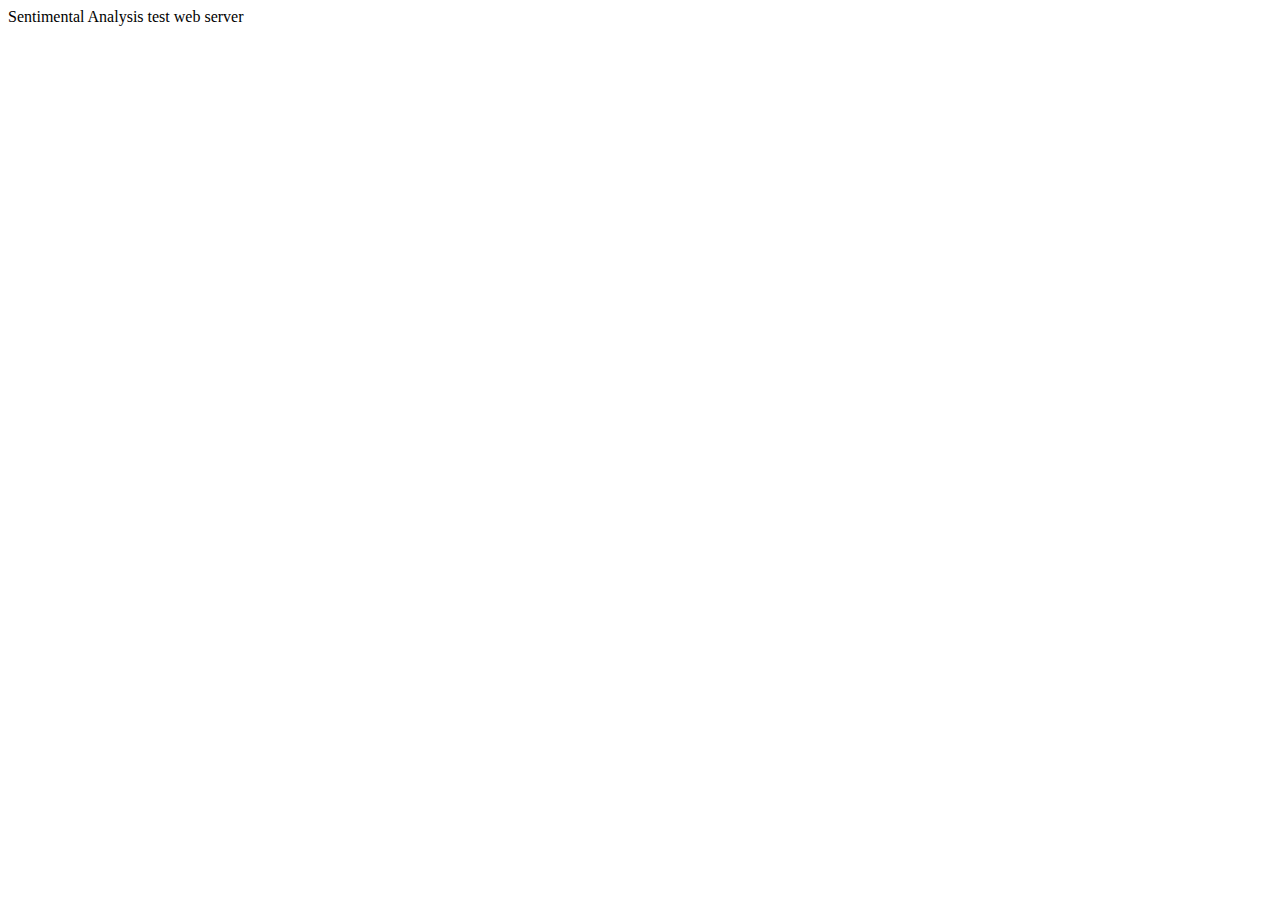
<file: index.html>
<html lang="en">
<head>
    <meta charset="UTF-8">
    <meta http-equiv="X-UA-Compatible" content="IE=edge">
    <meta name="viewport" content="width=device-width, initial-scale=1.0">
    <title>Document</title>
</head>
<body>
    Sentimental Analysis test web server
    
</body>
</html>

<style>
    
</style>
</file>
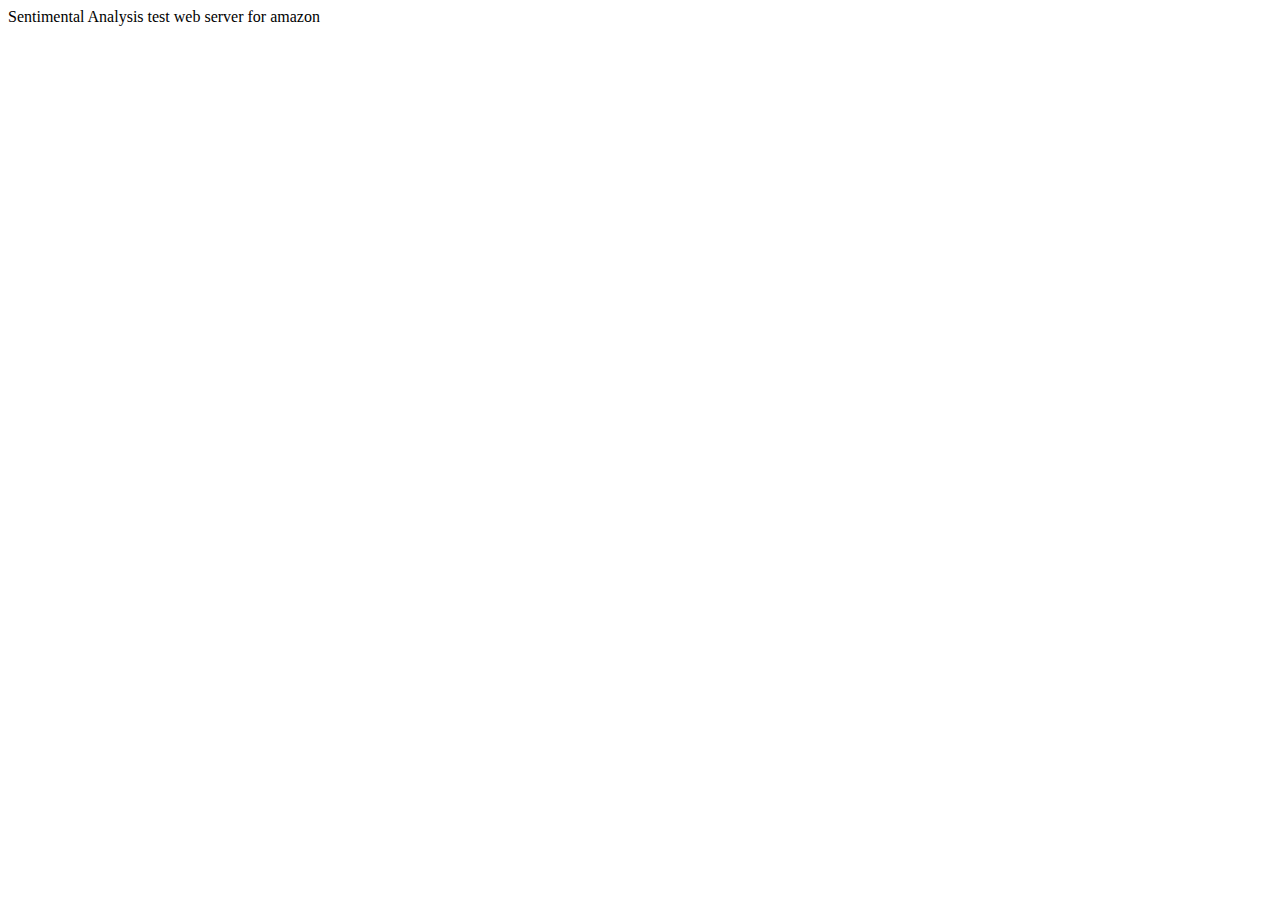
<file: amazon/index.html>
<html lang="en">
<head>
    <meta charset="UTF-8">
    <meta http-equiv="X-UA-Compatible" content="IE=edge">
    <meta name="viewport" content="width=device-width, initial-scale=1.0">
    <title>Document</title>
</head>
<body>
    Sentimental Analysis test web server for amazon
    
</body>
</html>

<style>
    
</style>
</file>
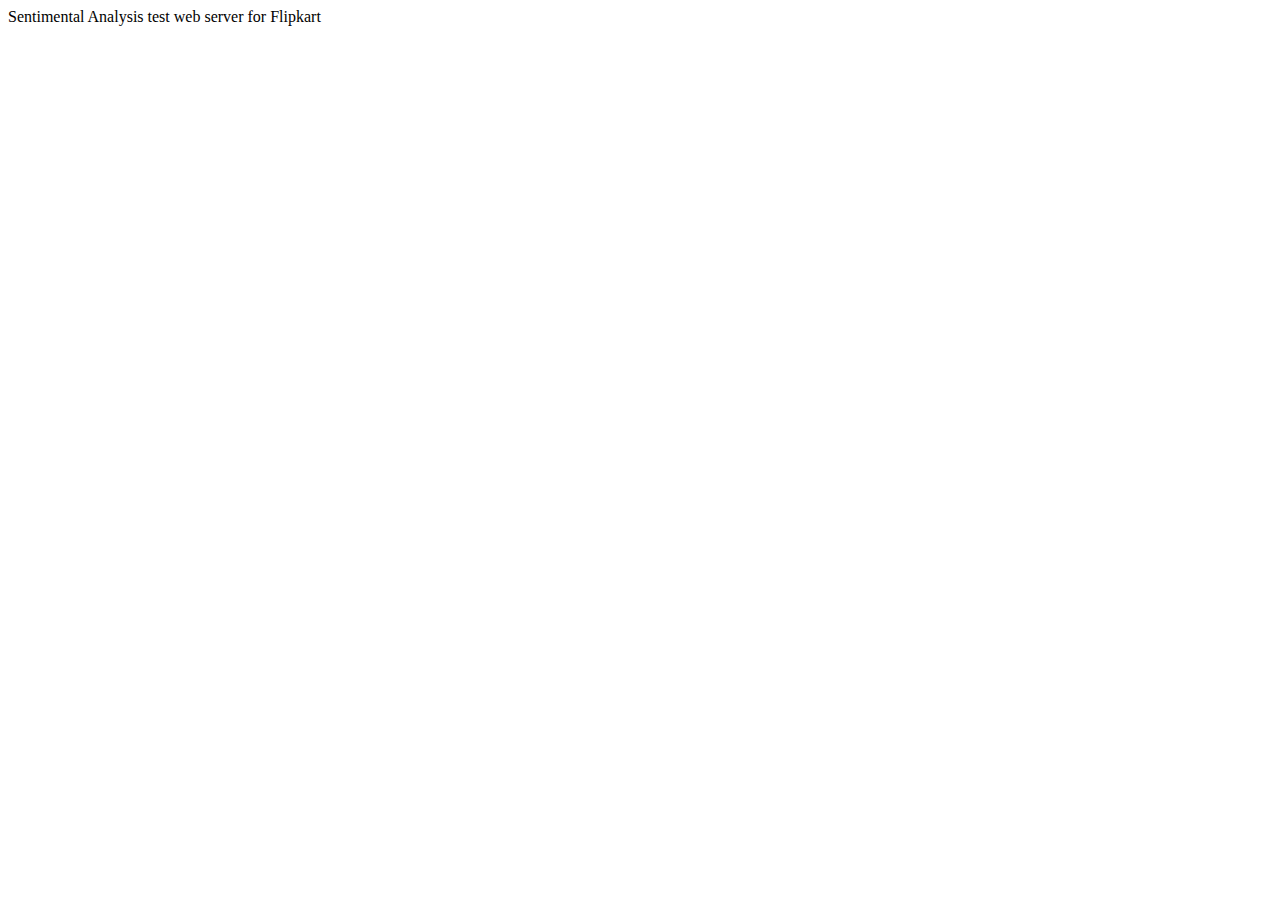
<file: flipkart/index.html>
<html lang="en">
<head>
    <meta charset="UTF-8">
    <meta http-equiv="X-UA-Compatible" content="IE=edge">
    <meta name="viewport" content="width=device-width, initial-scale=1.0">
    <title>Document</title>
</head>
<body>
    Sentimental Analysis test web server for Flipkart
    
</body>
</html>

<style>
    
</style>
</file>
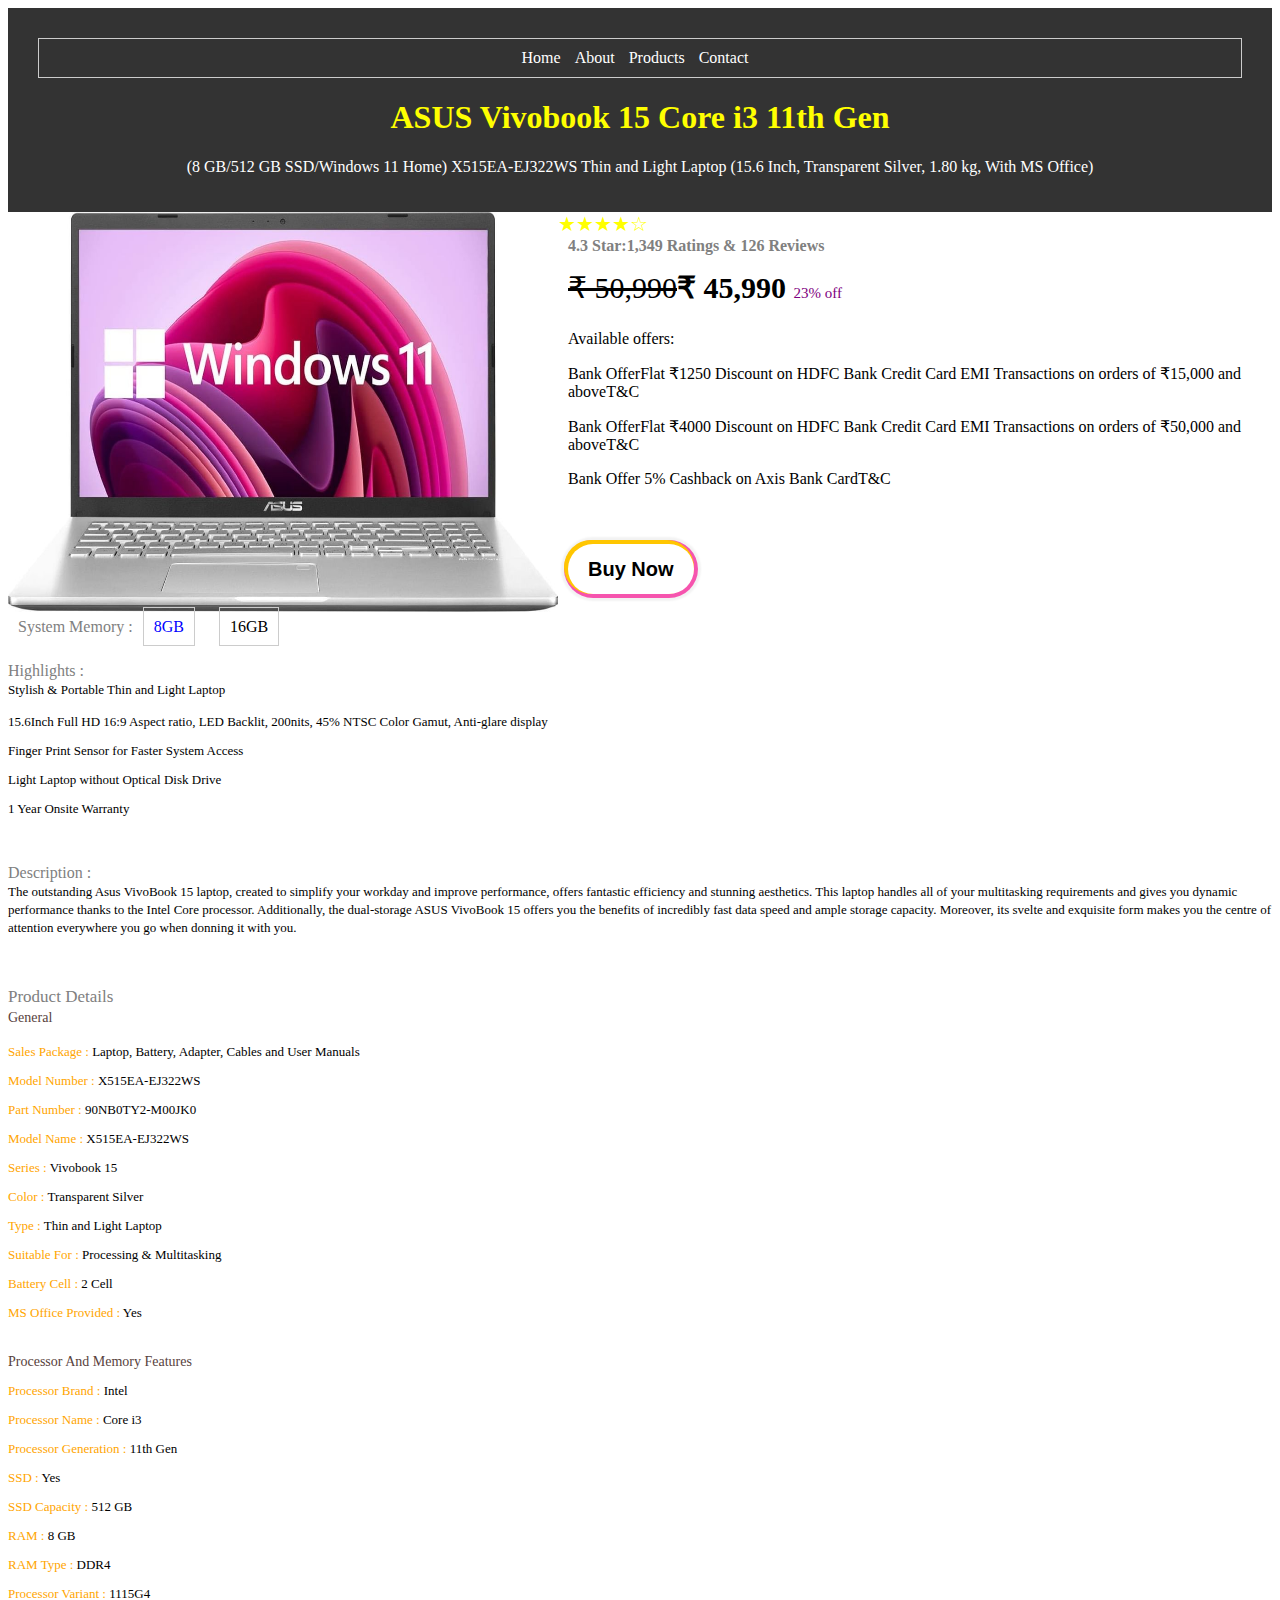
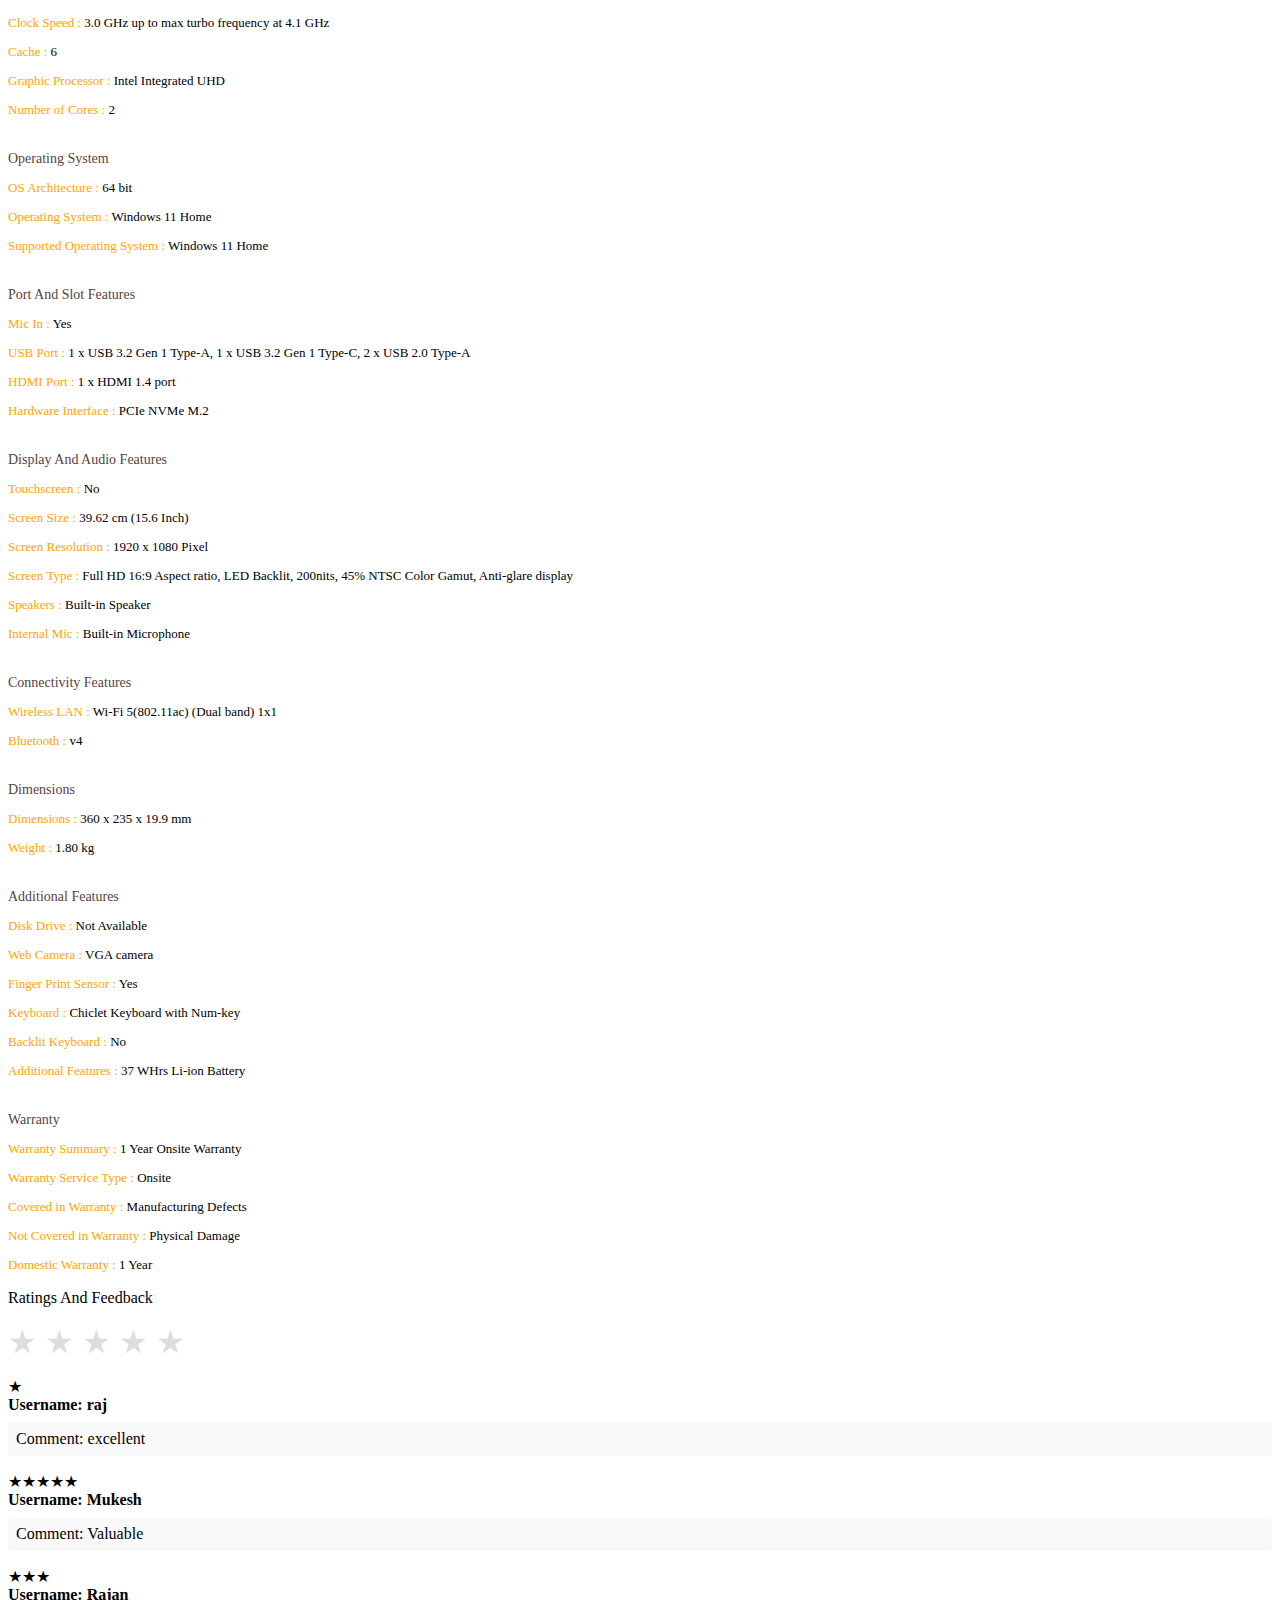
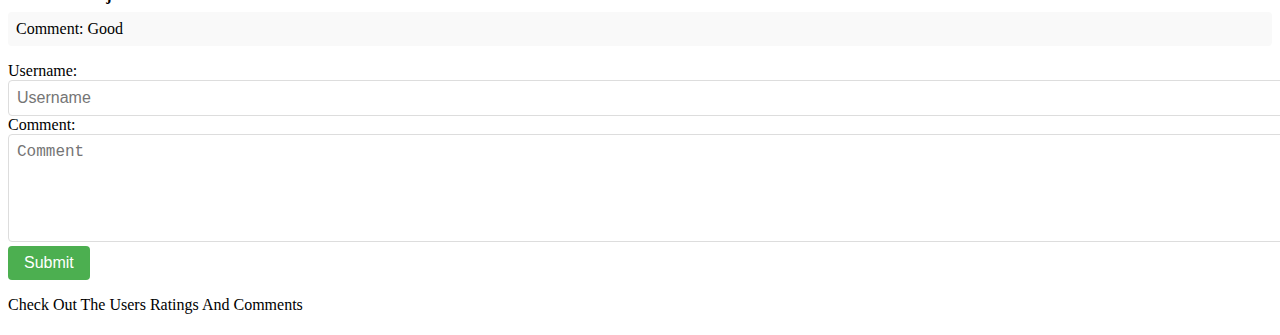
<file: asuslaptop.html>
<!DOCTYPE html>
<html lang="en">

<head>
    <meta charset="UTF-8">
    <title>Asus Vivobook 15 Core</title>
    <link rel="stylesheet" href="styles.css">
    <script src="javascript.js"></script>
</head>

<body>
    <header>
        <nav style="text-align: center">
            <div class="rectangle-box">
                <ul>
                    <li><a href="Main_Webpage.html">Home</a></li>
                    <li><a href="#">About</a></li>
                    <li><a href="#">Products</a></li>
                    <li><a href="#">Contact</a></li>
                </ul>
            </div>
            <h1 style="color:Yellow;text-align: center">ASUS Vivobook 15 Core i3 11th Gen</h1>
            <p style="color:white;text-align: center">(8 GB/512 GB SSD/Windows 11 Home) X515EA-EJ322WS Thin and Light
                Laptop (15.6 Inch, Transparent Silver, 1.80 kg, With MS Office)</p>
        </nav>

    </header>
</body>
<img src="resources/asusicon.webp" class="left-align" height="400" width="550" alt="Asus Vivobook 15 Core" />
<div class="rating">
    <span style="color:yellow;font-size: 20px" class="star">&#9733;</span>
    <span style="color:yellow;font-size: 20px" class="star">&#9733;</span>
    <span style="color:yellow;font-size: 20px" class="star">&#9733;</span>
    <span style="color:yellow;font-size: 20px" class="star">&#9733;</span>
    <span style="color:yellow;font-size: 20px" class="star-half">&#9734;&#xFE0E;</span>
</div>

<h4 style="color:#808080;top: -20px" class="word-2">4.3 Star:1,349 Ratings & 126 Reviews</h4>
<p style="font-size: 30px;top: -35px;" class=word-2><s>&#8377 50,990</s><b>&#8377 45,990</b>
    <p2 style="color:purple;font-size: 15px;"> 23% off</p2>
</p>
<p class="word-3">Available offers:</p>
<p class="word-3">Bank OfferFlat ₹1250 Discount on HDFC Bank Credit Card EMI Transactions on orders of ₹15,000 and
    aboveT&C</p>
<p class="word-3">Bank OfferFlat ₹4000 Discount on HDFC Bank Credit Card EMI Transactions on orders of ₹50,000 and
    aboveT&C</p>
<p class="word-3">Bank Offer 5% Cashback on Axis Bank CardT&C</p>

<button class="shopping-button">
    <i class="fas fa-shopping-cart"></i> Buy Now
</button><br><br>

<p style="color:grey" class="word-2">System Memory :<p2 style="color:blue" class="rectangle-box">8GB</p2>
    <p3 style="color:black" class="rectangle-box">16GB</p3>
</p>

<p style="color:grey">Highlights :<br>
    <p2 style="color:black;font-size: 13px;">Stylish & Portable Thin and Light Laptop</p2>
</p>
<p style="font-size: 13px">15.6Inch Full HD 16:9 Aspect ratio, LED Backlit, 200nits, 45% NTSC Color Gamut, Anti-glare
    display</p>
<p style="font-size: 13px">Finger Print Sensor for Faster System Access</p>
<p style="font-size: 13px">Light Laptop without Optical Disk Drive</p>
<p style="font-size: 13px">1 Year Onsite Warranty</p><br>

<p style="color:grey">Description :<br>
    <p2 style="color:black;font-size: 13px;">The outstanding Asus VivoBook 15 laptop, created to simplify your workday
        and improve performance, offers fantastic efficiency and stunning aesthetics. This laptop handles all of your
        multitasking requirements and gives you dynamic performance thanks to the Intel Core processor. Additionally,
        the dual-storage ASUS VivoBook 15 offers you the benefits of incredibly fast data speed and ample storage
        capacity. Moreover, its svelte and exquisite form makes you the centre of attention everywhere you go when
        donning it with you.</p2>
</p><br>

<p style="color:grey;font-size:17px">Product Details<br>
    <p1 style="color:#58423D;font-size:14px">General</p1>
</p>
<p style="color:orange;font-size:13px">Sales Package : <p2 style="color:black">Laptop, Battery, Adapter, Cables and User
        Manuals</p2>
</p>
<p style="color:orange;font-size:13px">Model Number : <p2 style="color:black">X515EA-EJ322WS</p2>
</p>
<p style="color:orange;font-size:13px">Part Number : <p2 style="color:black">90NB0TY2-M00JK0</p2>
</p>
<p style="color:orange;font-size:13px">Model Name : <p2 style="color:black">X515EA-EJ322WS</p2>
</p>
<p style="color:orange;font-size:13px">Series : <p2 style="color:black">Vivobook 15</p2>
</p>
<p style="color:orange;font-size:13px">Color : <p2 style="color:black">Transparent Silver</p2>
</p>
<p style="color:orange;font-size:13px">Type : <p2 style="color:black">Thin and Light Laptop</p2>
</p>
<p style="color:orange;font-size:13px">Suitable For : <p2 style="color:black">Processing & Multitasking</p2>
</p>
<p style="color:orange;font-size:13px">Battery Cell : <p2 style="color:black">2 Cell</p2>
</p>
<p style="color:orange;font-size:13px">MS Office Provided : <p2 style="color:black">Yes</p2>
</p><br>

<p1 style="color:#58423D;font-size:14px">Processor And Memory Features</p1>
<p style="color:orange;font-size:13px">Processor Brand : <p2 style="color:black">Intel</p2>
</p>
<p style="color:orange;font-size:13px">Processor Name : <p2 style="color:black">Core i3</p2>
</p>
<p style="color:orange;font-size:13px">Processor Generation : <p2 style="color:black">11th Gen</p2>
</p>
<p style="color:orange;font-size:13px">SSD : <p2 style="color:black">Yes</p2>
</p>
<p style="color:orange;font-size:13px">SSD Capacity : <p2 style="color:black">512 GB</p2>
</p>
<p style="color:orange;font-size:13px">RAM : <p2 style="color:black">8 GB</p2>
</p>
<p style="color:orange;font-size:13px">RAM Type : <p2 style="color:black">DDR4</p2>
</p>
<p style="color:orange;font-size:13px">Processor Variant : <p2 style="color:black">1115G4</p2>
</p>
<p style="color:orange;font-size:13px">Clock Speed : <p2 style="color:black">3.0 GHz up to max turbo frequency at 4.1
        GHz</p2>
</p>
<p style="color:orange;font-size:13px">Cache : <p2 style="color:black">6</p2>
</p>
<p style="color:orange;font-size:13px">Graphic Processor : <p2 style="color:black">Intel Integrated UHD</p2>
</p>
<p style="color:orange;font-size:13px">Number of Cores : <p2 style="color:black">2</p2>
</p><br>

<p1 style="color:#58423D;font-size:14px">Operating System</p1>
<p style="color:orange;font-size:13px">OS Architecture : <p2 style="color:black">64 bit</p2>
</p>
<p style="color:orange;font-size:13px">Operating System : <p2 style="color:black">Windows 11 Home</p2>
</p>
<p style="color:orange;font-size:13px">Supported Operating System : <p2 style="color:black">Windows 11 Home</p2>
</p><br>

<p1 style="color:#58423D;font-size:14px">Port And Slot Features</p1>
<p style="color:orange;font-size:13px">Mic In : <p2 style="color:black">Yes</p2>
</p>
<p style="color:orange;font-size:13px">USB Port : <p2 style="color:black">1 x USB 3.2 Gen 1 Type-A, 1 x USB 3.2 Gen 1
        Type-C, 2 x USB 2.0 Type-A</p2>
</p>
<p style="color:orange;font-size:13px">HDMI Port : <p2 style="color:black">1 x HDMI 1.4 port</p2>
</p>
<p style="color:orange;font-size:13px">Hardware Interface : <p2 style="color:black">PCIe NVMe M.2</p2>
</p><br>

<p1 style="color:#58423D;font-size:14px">Display And Audio Features</p1>
<p style="color:orange;font-size:13px">Touchscreen : <p2 style="color:black">No</p2>
</p>
<p style="color:orange;font-size:13px">Screen Size : <p2 style="color:black">39.62 cm (15.6 Inch)</p2>
</p>
<p style="color:orange;font-size:13px">Screen Resolution : <p2 style="color:black">1920 x 1080 Pixel</p2>
</p>
<p style="color:orange;font-size:13px">Screen Type : <p2 style="color:black">Full HD 16:9 Aspect ratio, LED Backlit,
        200nits, 45% NTSC Color Gamut, Anti-glare display</p2>
</p>
<p style="color:orange;font-size:13px">Speakers : <p2 style="color:black">Built-in Speaker</p2>
</p>
<p style="color:orange;font-size:13px">Internal Mic : <p2 style="color:black">Built-in Microphone</p2>
</p><br>

<p1 style="color:#58423D;font-size:14px">Connectivity Features</p1>
<p style="color:orange;font-size:13px">Wireless LAN : <p2 style="color:black">Wi-Fi 5(802.11ac) (Dual band) 1x1</p2>
</p>
<p style="color:orange;font-size:13px">Bluetooth : <p2 style="color:black">v4</p2>
</p><br>

<p1 style="color:#58423D;font-size:14px">Dimensions</p1>
<p style="color:orange;font-size:13px">Dimensions : <p2 style="color:black">360 x 235 x 19.9 mm</p2>
</p>
<p style="color:orange;font-size:13px">Weight : <p2 style="color:black">1.80 kg</p2>
</p><br>

<p1 style="color:#58423D;font-size:14px">Additional Features</p1>
<p style="color:orange;font-size:13px">Disk Drive : <p2 style="color:black">Not Available</p2>
</p>
<p style="color:orange;font-size:13px">Web Camera : <p2 style="color:black">VGA camera</p2>
</p>
<p style="color:orange;font-size:13px">Finger Print Sensor : <p2 style="color:black">Yes</p2>
</p>
<p style="color:orange;font-size:13px">Keyboard : <p2 style="color:black">Chiclet Keyboard with Num-key</p2>
</p>
<p style="color:orange;font-size:13px">Backlit Keyboard : <p2 style="color:black">No</p2>
</p>
<p style="color:orange;font-size:13px">Additional Features : <p2 style="color:black">37 WHrs Li-ion Battery</p2>
</p><br>

<p1 style="color:#58423D;font-size:14px">Warranty</p1>
<p style="color:orange;font-size:13px">Warranty Summary : <p2 style="color:black">1 Year Onsite Warranty</p2>
</p>
<p style="color:orange;font-size:13px">Warranty Service Type : <p2 style="color:black">Onsite</p2>
</p>
<p style="color:orange;font-size:13px">Covered in Warranty : <p2 style="color:black">Manufacturing Defects</p2>
</p>
<p style="color:orange;font-size:13px">Not Covered in Warranty : <p2 style="color:black">Physical Damage</p2>
</p>
<p style="color:orange;font-size:13px">Domestic Warranty : <p2 style="color:black">1 Year</p2>
</p>

<p class="section-title">Ratings And Feedback</p>
<div class="rating">
    <input type="radio" id="star5" name="rating" value="5" /><label for="star5" title="5 stars"></label>
    <input type="radio" id="star4" name="rating" value="4" /><label for="star4" title="4 stars"></label>
    <input type="radio" id="star3" name="rating" value="3" /><label for="star3" title="3 stars"></label>
    <input type="radio" id="star2" name="rating" value="2" /><label for="star2" title="2 stars"></label>
    <input type="radio" id="star1" name="rating" value="1" /><label for="star1" title="1 star"></label>
</div>
<div>
    <div id="feedback">
        <div class="feedback-entry">
            <div class="stars">★</div>
            <div class="username">Username: raj</div>
            <div class="comment">Comment: excellent</div>
        </div>
        <div class="feedback-entry">
            <div class="stars">★★★★★</div>
            <div class="username">Username: Mukesh</div>
            <div class="comment">Comment: Valuable</div>
        </div>
        <div class="stars">★★★</div>
        <div class="feedback-entry">
            <div class="username">Username: Rajan</div>
            <div class="comment">Comment: Good</div>
        </div>
    </div>
</div>
<div class="comment-form">
    <label for="username">Username:</label><input type="text" id="username" placeholder="Username" required>
    <br>
    <label for="comment">Comment:</label><textarea id="comment" placeholder="Comment" rows="5" required></textarea>
    <br>
    <input type="submit" value="Submit" onclick="submitForm()">
</div>
<p class="section-title">Check Out The Users Ratings And Comments</p>
<div id="feedback"></div>

</html>
</file>
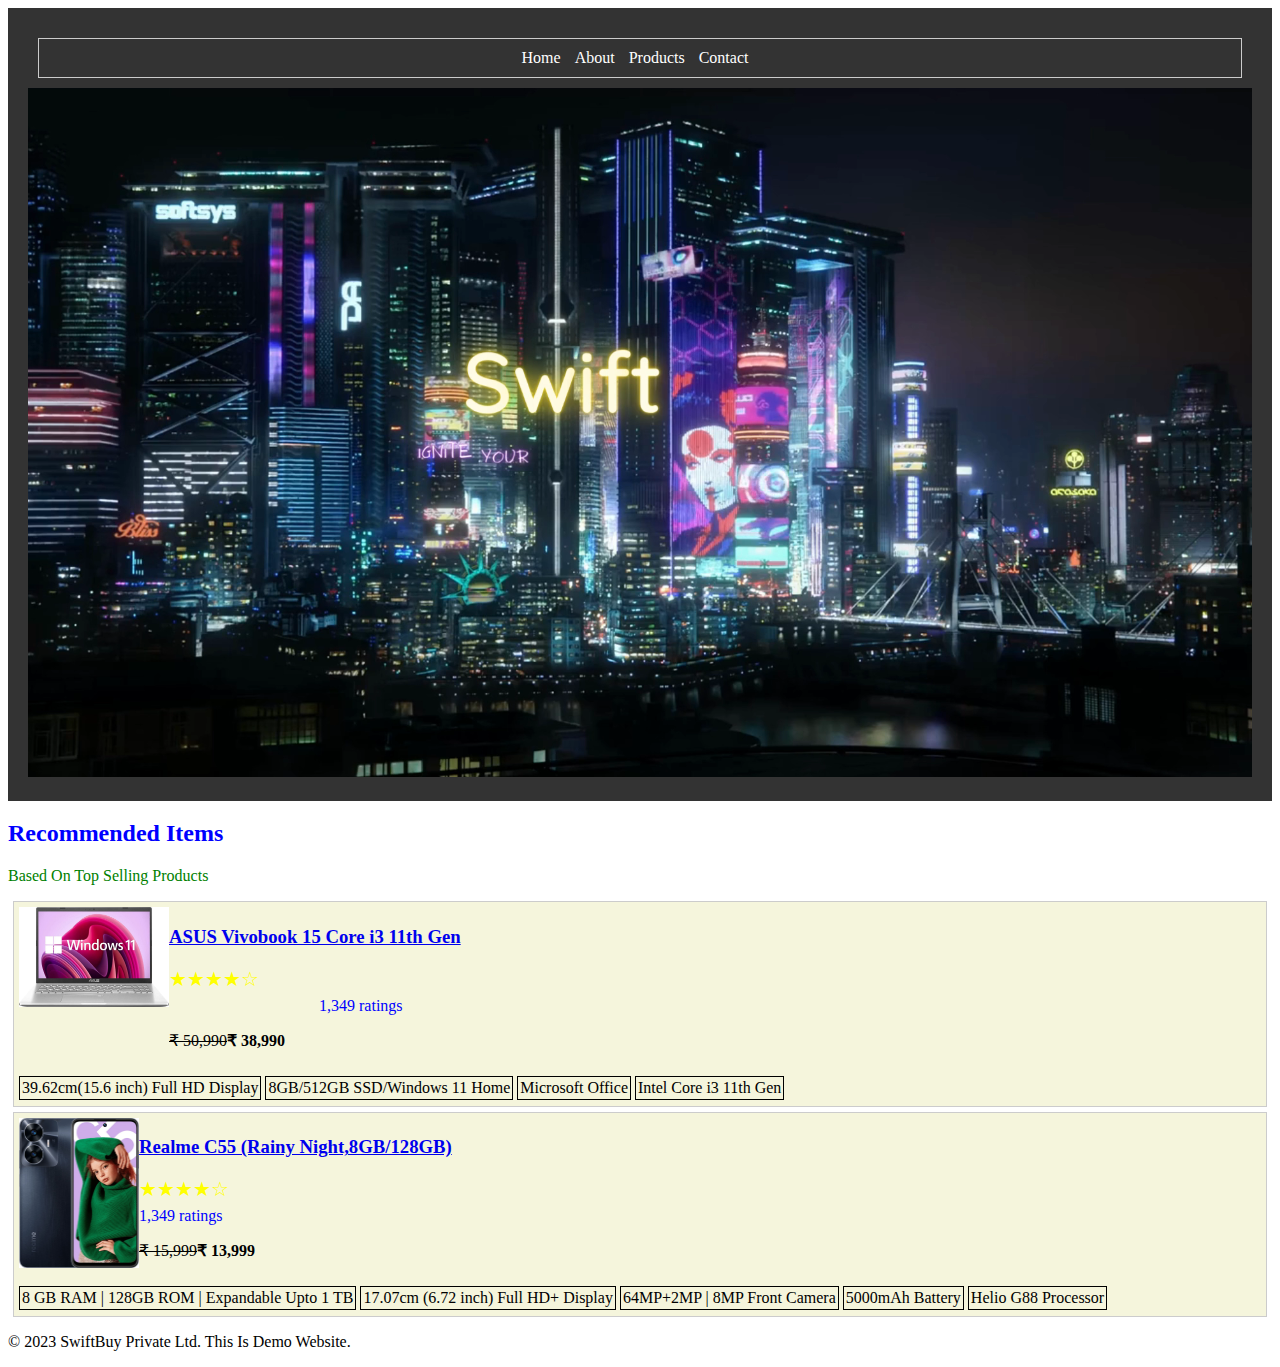
<file: Main_Webpage.html>
<!DOCTYPE html>
<html lang="eng">
<head>
    <title>SwiftBuy</title>
    <link rel="stylesheet" href="styles.css">
</head>
<body>
<header>
    <!--Navigation Bar For Header -->
    <nav style="text-align: center">
        <div  class="rectangle-box">
        <ul>
            <li><a href="#">Home</a></li>
            <li><a href="#">About</a></li>
            <li><a href="#">Products</a></li>
            <li><a href="#">Contact</a></li>
        </ul>
        </div>
    </nav>
    <!--if you need Header Name And Sentence without the video,add this
     <h1 style="color:Yellow;text-align: center;font-size:50px"><br><br><br> SwiftBuy</h1>
        <p style="color:orange;text-align: center;font-size:30px">Ignite Your Imagination with Game-Changing Gadgets for Every Adventure!</p>

        then remove the below div to remove the video and remove video-container and video container video in css file
        -->

    <div class="video-container">
        <video width="100%" height="100%" autoplay loop muted>
            <source src="resources/cyberpunk.mp4" type="video/mp4"> <!-- Replace with your video file path -->
        </video>
    </div>
</header>

<section id="top-sellings">
    <h2 style="color:Blue;">Recommended Items</h2>
    <p style="color:Green">Based On Top Selling Products</p>
    <!--Shows Small Info Of Laptop -->
    <div class="rectangle-box2">
        <img src="resources/asusicon.webp" class="left-align" height="100" width="150" alt="Asus Vivobook 15"/>
        <h3><ul style="list-style-type: none; padding: 0;">
            <li><a href='asuslaptop.html'>ASUS Vivobook 15 Core i3 11th Gen</a></li>
        </ul></h3>
        <div class="rating">
            <span style="color:yellow;font-size: 20px" class="star">&#9733;</span>
            <span style="color:yellow;font-size: 20px" class="star">&#9733;</span>
            <span style="color:yellow;font-size: 20px" class="star">&#9733;</span>
            <span style="color:yellow;font-size: 20px" class="star">&#9733;</span>
            <span style="color:yellow;font-size: 20px" class="star-half">&#9734;&#xFE0E;</span>
        </div>
        <p style="color:blue" class="word">1,349 ratings </p>
        <p class=word><s>&#8377 50,990</s><b>&#8377 38,990</b></p>
        <!--This Creates Rectangle Box and shows the product highlight as hint-->
        <div class="rectangle-box-dark">
            39.62cm(15.6 inch) Full HD Display
        </div>
        <div class="rectangle-box-dark">
            8GB/512GB SSD/Windows 11 Home
        </div>
        <div class="rectangle-box-dark">
            Microsoft Office
        </div>
        <div class="rectangle-box-dark">
            Intel Core i3 11th Gen
        </div>
    </div>
    <!--Shows Small Info Of Phone -->
    <div class="rectangle-box2">
        <img src="resources/realmeicon.jpg" class="left-align" height="150" width="120" alt="Realme C55"/>
        <h3><ul style="list-style-type: none; padding: 0;">
            <li><a href='realmec55.html'>Realme C55 (Rainy Night,8GB/128GB)</a></li>
        </ul></h3>
        <div class="rating">
            <span style="color:yellow;font-size: 20px" class="star">&#9733;</span>
            <span style="color:yellow;font-size: 20px" class="star">&#9733;</span>
            <span style="color:yellow;font-size: 20px" class="star">&#9733;</span>
            <span style="color:yellow;font-size: 20px" class="star">&#9733;</span>
            <span style="color:yellow;font-size: 20px" class="star-half">&#9734;&#xFE0E;</span>
        </div>
        <p style="color:blue" class="word1">1,349 ratings </p>
        <p class=word1><s>&#8377 15,999</s><b>&#8377 13,999</b></p>
        <!--This Creates Rectangle Box and shows the product highlight as hint-->
        <div class="rectangle-box-dark">
            8 GB RAM | 128GB ROM | Expandable Upto 1 TB
        </div>
        <div class="rectangle-box-dark">
            17.07cm (6.72 inch) Full HD+ Display
        </div>
        <div class="rectangle-box-dark">
            64MP+2MP | 8MP Front Camera
        </div>
        <div class="rectangle-box-dark">
            5000mAh Battery
        </div>
        <div class="rectangle-box-dark">
            Helio G88 Processor
        </div>
    </div>
    <!-- Add more products here -->
</section>

<footer>
    <p>&copy; 2023 SwiftBuy Private Ltd. This Is Demo Website.</p>
</footer>
</body>
</html>
</file>
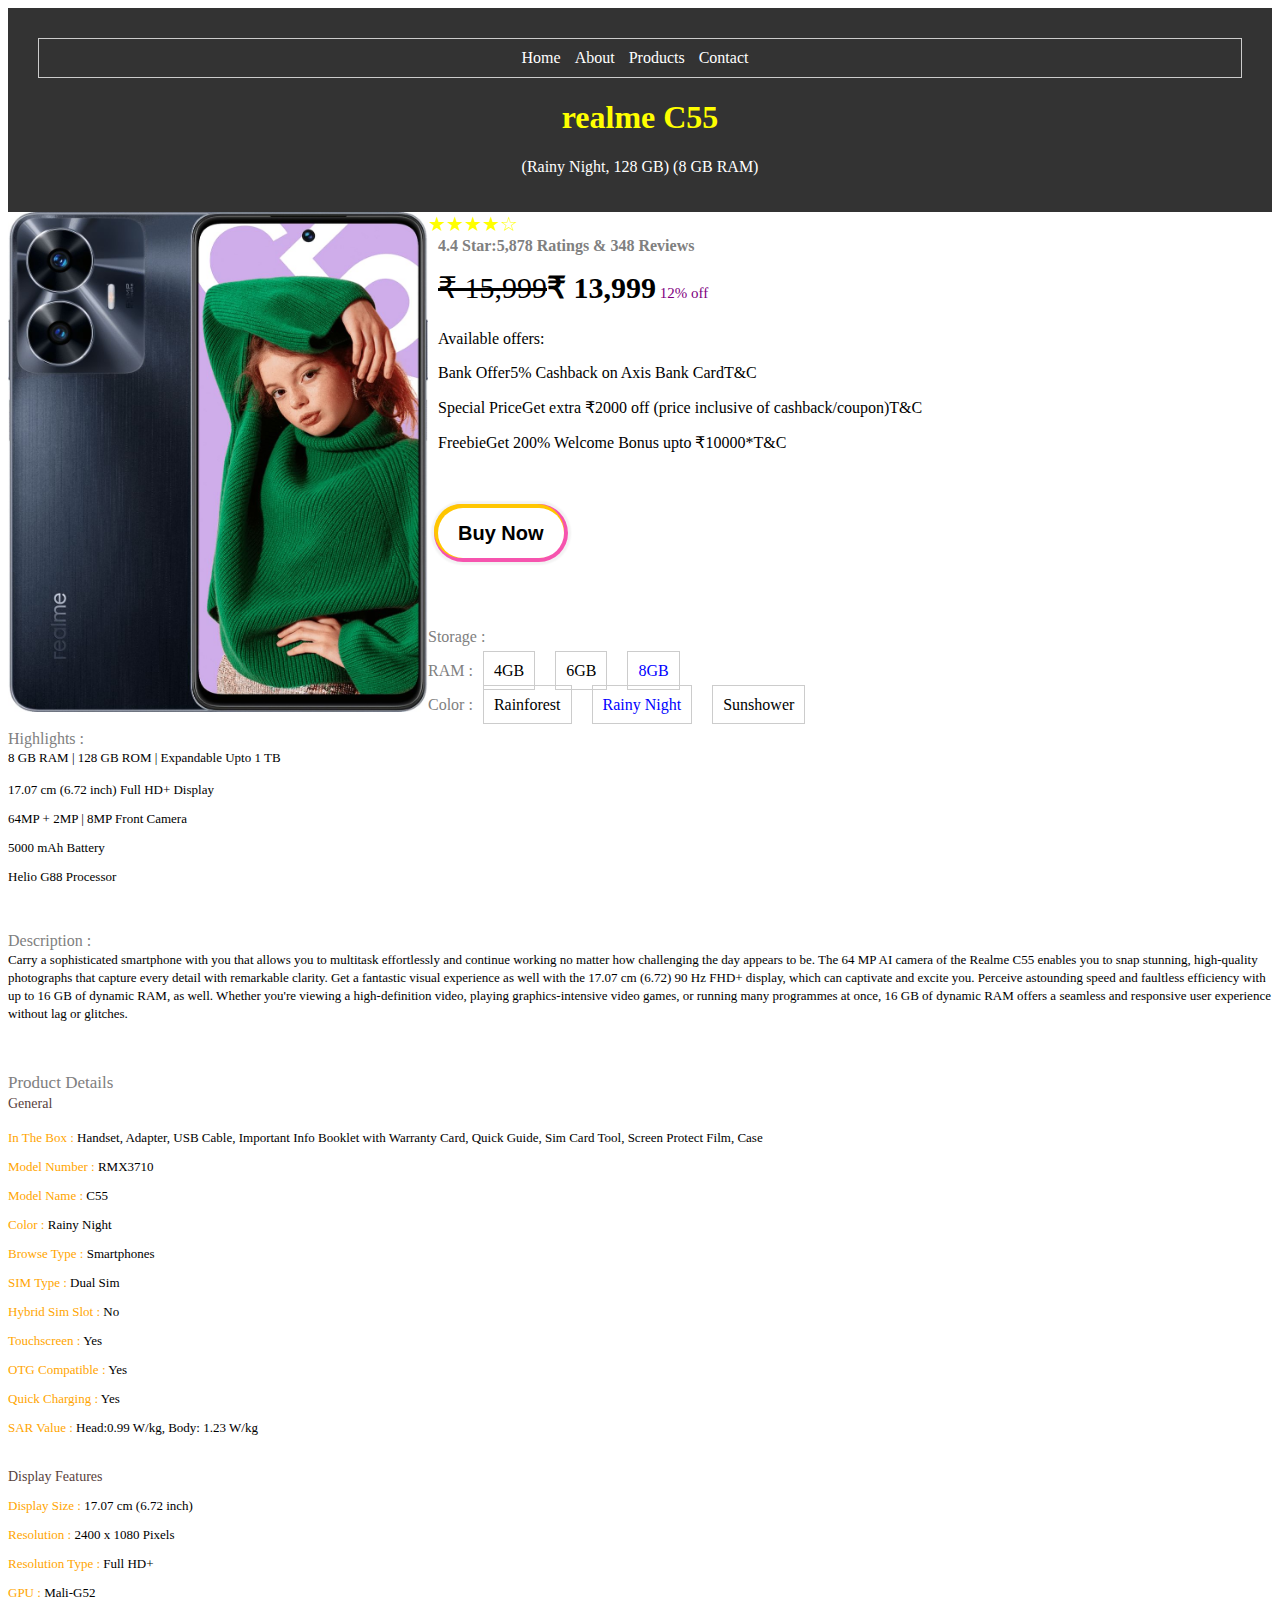
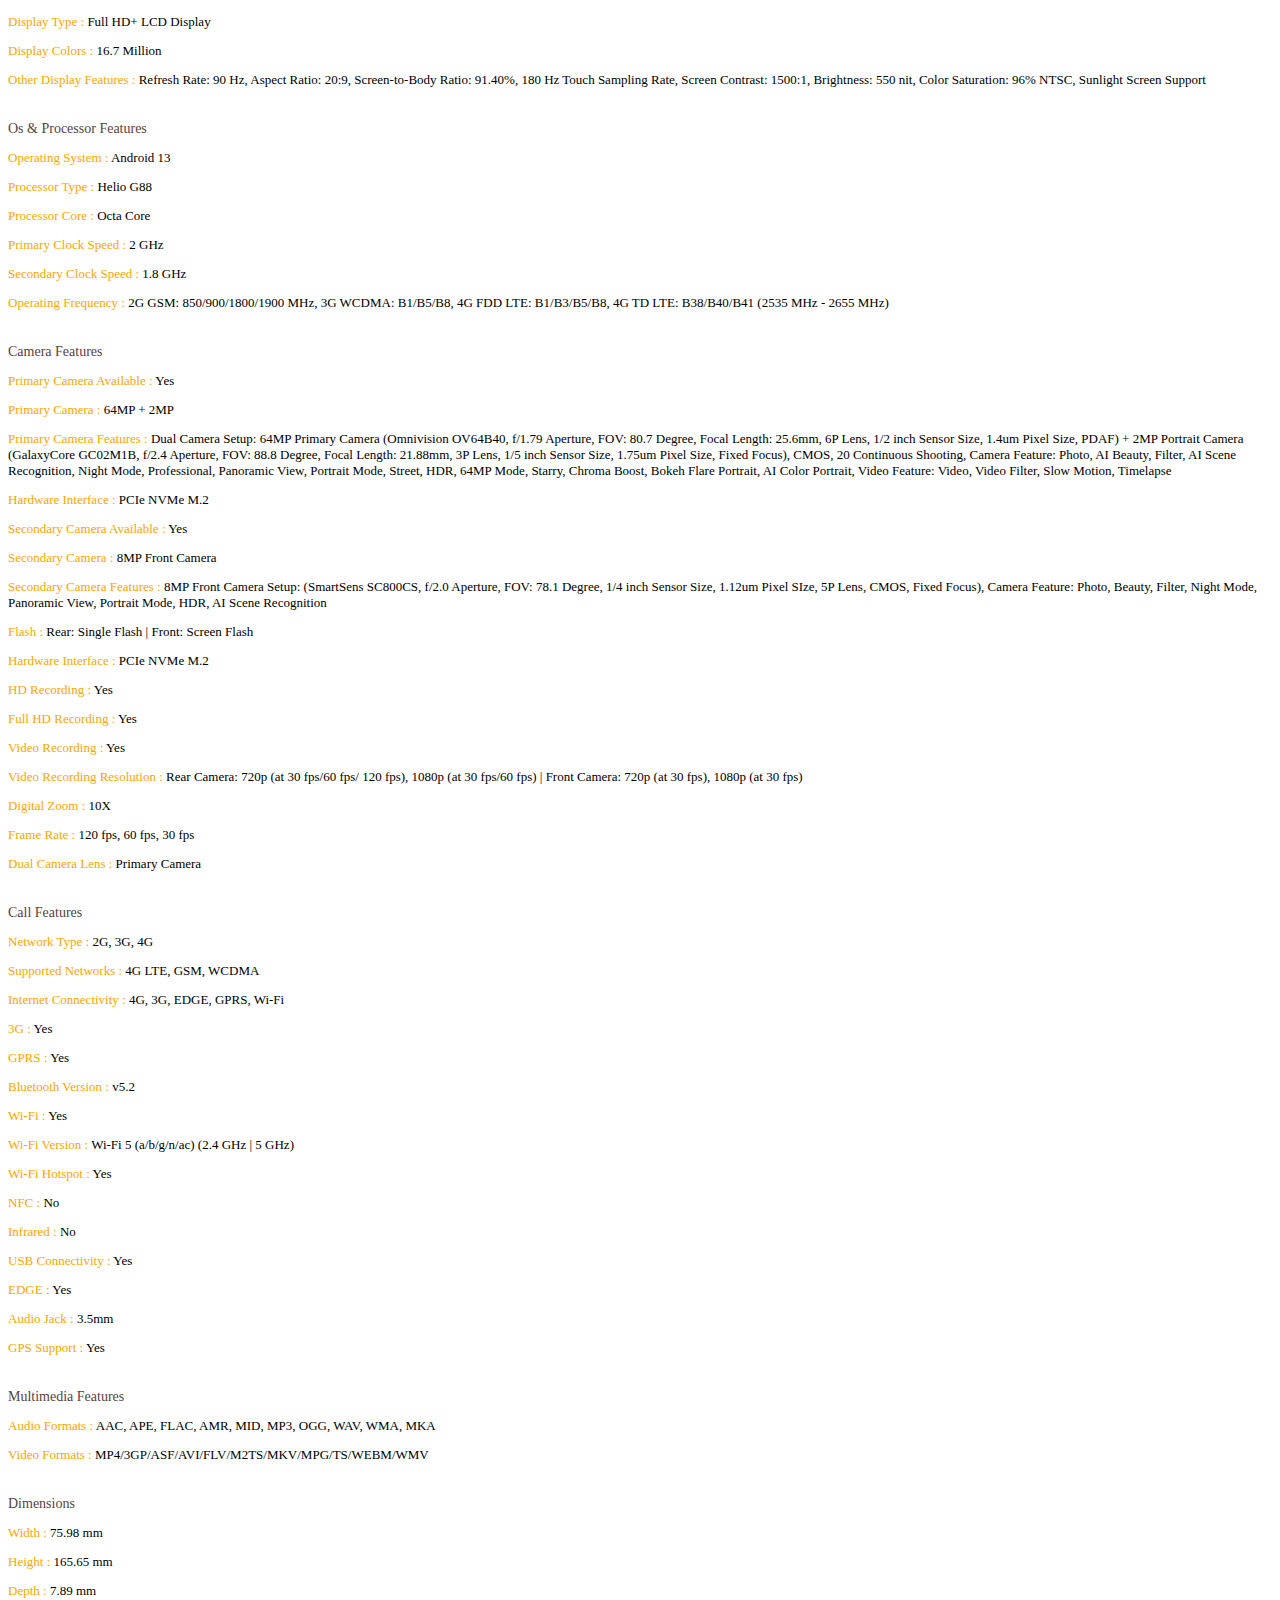
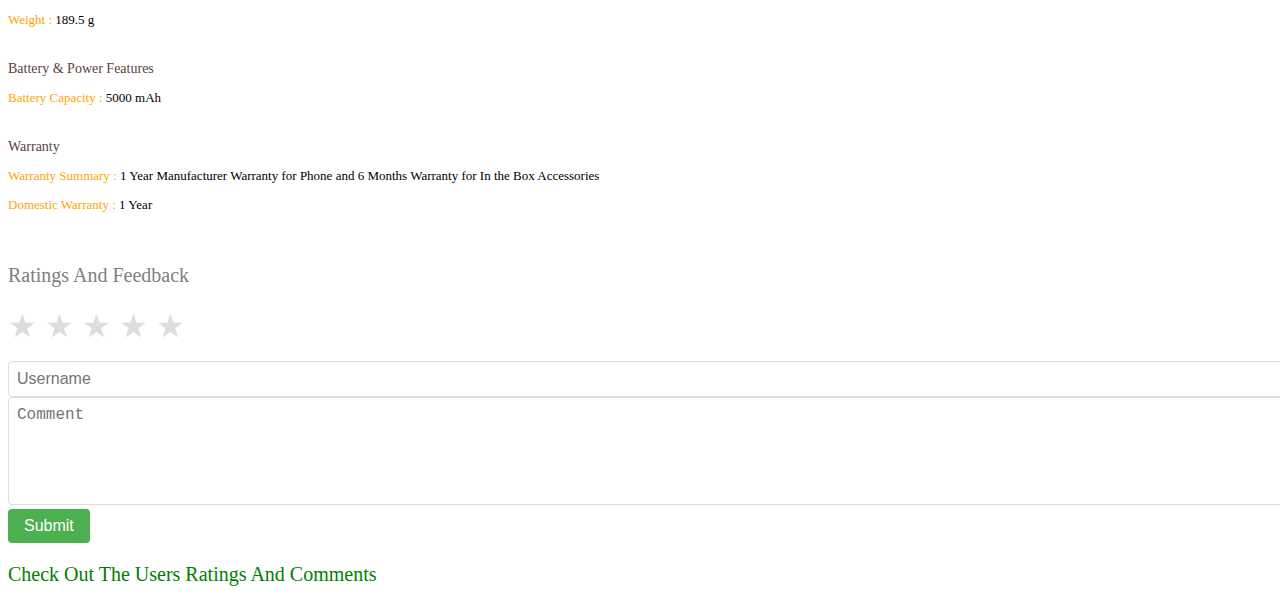
<file: realmec55.html>
<!DOCTYPE html>
<html lang="en">
<head>
  <meta charset="UTF-8">
  <title>Realme C55</title>
  <link rel="stylesheet" href="styles.css">
</head>
<body>
<header>
  <nav style="text-align: center">
    <div  class="rectangle-box">
      <ul>
        <li><a href="Main_Webpage.html">Home</a></li>
        <li><a href="#">About</a></li>
        <li><a href="#">Products</a></li>
        <li><a href="#">Contact</a></li>
      </ul>
    </div>
    <h1 style="color:Yellow;text-align: center">realme C55</h1>
    <p style="color:white;text-align: center"> (Rainy Night, 128 GB) (8 GB RAM)</p>
  </nav>

</header>
</body>
<img src="resources/realmeicon.jpg" class="left-align" height="500" width="420" alt="Realme C55"/>
<div class="rating">
  <span style="color:yellow;font-size: 20px" class="star">&#9733;</span>
  <span style="color:yellow;font-size: 20px" class="star">&#9733;</span>
  <span style="color:yellow;font-size: 20px" class="star">&#9733;</span>
  <span style="color:yellow;font-size: 20px" class="star">&#9733;</span>
  <span style="color:yellow;font-size: 20px" class="star-half">&#9734;&#xFE0E;</span>
</div>

<h4 style="color:#808080;top: -20px" class="word-2">4.4 Star:5,878 Ratings & 348 Reviews</h4>
<p style="font-size: 30px;top: -35px;" class=word-2><s>&#8377 15,999</s><b>&#8377 13,999</b><p2 style="color:purple;font-size: 15px;"> 12% off</p2></p>
<p class="word-3">Available offers:</p>
<p class="word-3">Bank Offer5% Cashback on Axis Bank CardT&C</p>
<p class="word-3">Special PriceGet extra ₹2000 off (price inclusive of cashback/coupon)T&C</p>
<p class="word-3">FreebieGet 200% Welcome Bonus upto ₹10000*T&C</p>

<button class="shopping-button">
  <i class="fas fa-shopping-cart"></i> Buy Now
</button><br><br><br><br>

<p style="color:grey">Storage :</p>
<p style="color:grey">RAM :<p2 style="color:black" class="rectangle-box">4GB</p2><p3 style="color:black" class="rectangle-box">6GB</p3><p4 style="color:blue" class="rectangle-box">8GB</p4></p>
<p style="color:grey">Color :<p2 style="color:black" class="rectangle-box">Rainforest</p2><p3 style="color:blue" class="rectangle-box">Rainy Night</p3><p4 style="color:black" class="rectangle-box">Sunshower</p4></p>

<p style="color:grey">Highlights :<br><p2 style="color:black;font-size: 13px;">8 GB RAM | 128 GB ROM | Expandable Upto 1 TB</p2></p>
<p style="font-size: 13px">17.07 cm (6.72 inch) Full HD+ Display</p>
<p style="font-size: 13px">64MP + 2MP | 8MP Front Camera</p>
<p style="font-size: 13px">5000 mAh Battery</p>
<p style="font-size: 13px">Helio G88 Processor</p><br>

<p style="color:grey">Description :<br><p2 style="color:black;font-size: 13px;">Carry a sophisticated smartphone with you that allows you to multitask effortlessly and continue working no matter how challenging the day appears to be. The 64 MP AI camera of the Realme C55 enables you to snap stunning, high-quality photographs that capture every detail with remarkable clarity. Get a fantastic visual experience as well with the 17.07 cm (6.72) 90 Hz FHD+ display, which can captivate and excite you. Perceive astounding speed and faultless efficiency with up to 16 GB of dynamic RAM, as well. Whether you're viewing a high-definition video, playing graphics-intensive video games, or running many programmes at once, 16 GB of dynamic RAM offers a seamless and responsive user experience without lag or glitches.</p2></p><br>

<p style="color:grey;font-size:17px">Product Details<br><p1 style="color:#58423D;font-size:14px">General</p1></p>
<p style="color:orange;font-size:13px">In The Box  :  <p2 style="color:black">Handset, Adapter, USB Cable, Important Info Booklet with Warranty Card, Quick Guide, Sim Card Tool, Screen Protect Film, Case</p2></p>
<p style="color:orange;font-size:13px">Model Number  :  <p2 style="color:black">RMX3710</p2></p>
<p style="color:orange;font-size:13px">Model Name  :  <p2 style="color:black">C55</p2></p>
<p style="color:orange;font-size:13px">Color   :  <p2 style="color:black">Rainy Night</p2></p>
<p style="color:orange;font-size:13px">Browse Type  :  <p2 style="color:black">Smartphones</p2></p>
<p style="color:orange;font-size:13px">SIM Type  :  <p2 style="color:black">Dual Sim</p2></p>
<p style="color:orange;font-size:13px">Hybrid Sim Slot  :  <p2 style="color:black">No</p2></p>
<p style="color:orange;font-size:13px">Touchscreen  :  <p2 style="color:black">Yes</p2></p>
<p style="color:orange;font-size:13px">OTG Compatible  :  <p2 style="color:black">Yes</p2></p>
<p style="color:orange;font-size:13px">Quick Charging  :  <p2 style="color:black">Yes</p2></p>
<p style="color:orange;font-size:13px">SAR Value  :  <p2 style="color:black">Head:0.99 W/kg, Body: 1.23 W/kg</p2></p><br>

<p1 style="color:#58423D;font-size:14px">Display Features</p1>
<p style="color:orange;font-size:13px">Display Size  :  <p2 style="color:black">17.07 cm (6.72 inch)</p2></p>
<p style="color:orange;font-size:13px">Resolution  :  <p2 style="color:black">2400 x 1080 Pixels</p2></p>
<p style="color:orange;font-size:13px">Resolution Type  :  <p2 style="color:black">Full HD+</p2></p>
<p style="color:orange;font-size:13px">GPU  :  <p2 style="color:black">Mali-G52</p2></p>
<p style="color:orange;font-size:13px">Display Type  :  <p2 style="color:black">Full HD+ LCD Display</p2></p>
<p style="color:orange;font-size:13px">Display Colors :  <p2 style="color:black">16.7 Million</p2></p>
<p style="color:orange;font-size:13px">Other Display Features  :  <p2 style="color:black">Refresh Rate: 90 Hz, Aspect Ratio: 20:9, Screen-to-Body Ratio: 91.40%, 180 Hz Touch Sampling Rate, Screen Contrast: 1500:1, Brightness: 550 nit, Color Saturation: 96% NTSC, Sunlight Screen Support</p2></p><br>

<p1 style="color:#58423D;font-size:14px">Os & Processor Features</p1>
<p style="color:orange;font-size:13px">Operating System  :  <p2 style="color:black">Android 13</p2></p>
<p style="color:orange;font-size:13px">Processor Type  :  <p2 style="color:black">Helio G88</p2></p>
<p style="color:orange;font-size:13px">Processor Core  :  <p2 style="color:black">Octa Core</p2></p>
<p style="color:orange;font-size:13px">Primary Clock Speed :  <p2 style="color:black">2 GHz</p2></p>
<p style="color:orange;font-size:13px">Secondary Clock Speed  :  <p2 style="color:black">1.8 GHz</p2></p>
<p style="color:orange;font-size:13px">Operating Frequency :  <p2 style="color:black">2G GSM: 850/900/1800/1900 MHz, 3G WCDMA: B1/B5/B8, 4G FDD LTE: B1/B3/B5/B8, 4G TD LTE: B38/B40/B41 (2535 MHz - 2655 MHz)</p2></p><br>

<p1 style="color:#58423D;font-size:14px">Camera Features</p1>
<p style="color:orange;font-size:13px">Primary Camera Available :  <p2 style="color:black">Yes</p2></p>
<p style="color:orange;font-size:13px">Primary Camera  :  <p2 style="color:black">64MP + 2MP</p2></p>
<p style="color:orange;font-size:13px">Primary Camera Features  :  <p2 style="color:black">Dual Camera Setup: 64MP Primary Camera (Omnivision OV64B40, f/1.79 Aperture, FOV: 80.7 Degree, Focal Length: 25.6mm, 6P Lens, 1/2 inch Sensor Size, 1.4um Pixel Size, PDAF) + 2MP Portrait Camera (GalaxyCore GC02M1B, f/2.4 Aperture, FOV: 88.8 Degree, Focal Length: 21.88mm, 3P Lens, 1/5 inch Sensor Size, 1.75um Pixel Size, Fixed Focus), CMOS, 20 Continuous Shooting, Camera Feature: Photo, AI Beauty, Filter, AI Scene Recognition, Night Mode, Professional, Panoramic View, Portrait Mode, Street, HDR, 64MP Mode, Starry, Chroma Boost, Bokeh Flare Portrait, AI Color Portrait, Video Feature: Video, Video Filter, Slow Motion, Timelapse</p2></p>
<p style="color:orange;font-size:13px">Hardware Interface  :  <p2 style="color:black">PCIe NVMe M.2</p2></p>
<p style="color:orange;font-size:13px">Secondary Camera Available  :  <p2 style="color:black">Yes</p2></p>
<p style="color:orange;font-size:13px">Secondary Camera  :  <p2 style="color:black">8MP Front Camera</p2></p>
<p style="color:orange;font-size:13px">Secondary Camera Features  :  <p2 style="color:black">8MP Front Camera Setup: (SmartSens SC800CS, f/2.0 Aperture, FOV: 78.1 Degree, 1/4 inch Sensor Size, 1.12um Pixel SIze, 5P Lens, CMOS, Fixed Focus), Camera Feature: Photo, Beauty, Filter, Night Mode, Panoramic View, Portrait Mode, HDR, AI Scene Recognition</p2></p>
<p style="color:orange;font-size:13px">Flash  :  <p2 style="color:black">Rear: Single Flash | Front: Screen Flash</p2></p>
<p style="color:orange;font-size:13px">Hardware Interface  :  <p2 style="color:black">PCIe NVMe M.2</p2></p>
<p style="color:orange;font-size:13px">HD Recording  :  <p2 style="color:black">Yes</p2></p>
<p style="color:orange;font-size:13px">Full HD Recording  :  <p2 style="color:black">Yes</p2></p>
<p style="color:orange;font-size:13px">Video Recording  :  <p2 style="color:black">Yes</p2></p>
<p style="color:orange;font-size:13px">Video Recording Resolution  :  <p2 style="color:black">Rear Camera: 720p (at 30 fps/60 fps/ 120 fps), 1080p (at 30 fps/60 fps) | Front Camera: 720p (at 30 fps), 1080p (at 30 fps)</p2></p>
<p style="color:orange;font-size:13px">Digital Zoom  :  <p2 style="color:black">10X</p2></p>
<p style="color:orange;font-size:13px">Frame Rate  :  <p2 style="color:black">120 fps, 60 fps, 30 fps</p2></p>
<p style="color:orange;font-size:13px">Dual Camera Lens  :  <p2 style="color:black">Primary Camera</p2></p><br>

<p1 style="color:#58423D;font-size:14px">Call Features</p1>
<p style="color:orange;font-size:13px">Network Type  :  <p2 style="color:black">2G, 3G, 4G</p2></p>
<p style="color:orange;font-size:13px">Supported Networks  :  <p2 style="color:black">4G LTE, GSM, WCDMA</p2></p>
<p style="color:orange;font-size:13px">Internet Connectivity  :  <p2 style="color:black">4G, 3G, EDGE, GPRS, Wi-Fi</p2></p>
<p style="color:orange;font-size:13px">3G  :  <p2 style="color:black">Yes</p2></p>
<p style="color:orange;font-size:13px">GPRS  :  <p2 style="color:black">Yes</p2></p>
<p style="color:orange;font-size:13px">Bluetooth Version :  <p2 style="color:black">v5.2</p2></p>
<p style="color:orange;font-size:13px">Wi-Fi  :  <p2 style="color:black">Yes</p2></p>
<p style="color:orange;font-size:13px">Wi-Fi Version  :  <p2 style="color:black">Wi-Fi 5 (a/b/g/n/ac) (2.4 GHz | 5 GHz)</p2></p>
<p style="color:orange;font-size:13px">Wi-Fi Hotspot  :  <p2 style="color:black">Yes</p2></p>
<p style="color:orange;font-size:13px">NFC  :  <p2 style="color:black">No</p2></p>
<p style="color:orange;font-size:13px">Infrared  :  <p2 style="color:black">No</p2></p>
<p style="color:orange;font-size:13px">USB Connectivity  :  <p2 style="color:black">Yes</p2></p>
<p style="color:orange;font-size:13px">EDGE  :  <p2 style="color:black">Yes</p2></p>
<p style="color:orange;font-size:13px">Audio Jack  :  <p2 style="color:black">3.5mm</p2></p>
<p style="color:orange;font-size:13px">GPS Support  :  <p2 style="color:black">Yes</p2></p><br>

<p1 style="color:#58423D;font-size:14px">Multimedia Features</p1>
<p style="color:orange;font-size:13px">Audio Formats  :  <p2 style="color:black">AAC, APE, FLAC, AMR, MID, MP3, OGG, WAV, WMA, MKA</p2></p>
<p style="color:orange;font-size:13px">Video Formats  :  <p2 style="color:black">MP4/3GP/ASF/AVI/FLV/M2TS/MKV/MPG/TS/WEBM/WMV</p2></p><br>

<p1 style="color:#58423D;font-size:14px">Dimensions</p1>
<p style="color:orange;font-size:13px">Width  :  <p2 style="color:black">75.98 mm</p2></p>
<p style="color:orange;font-size:13px">Height  :  <p2 style="color:black">165.65 mm</p2></p>
<p style="color:orange;font-size:13px">Depth  :  <p2 style="color:black">7.89 mm</p2></p>
<p style="color:orange;font-size:13px">Weight  :  <p2 style="color:black">189.5 g</p2></p><br>

<p1 style="color:#58423D;font-size:14px">Battery & Power Features</p1>
<p style="color:orange;font-size:13px">Battery Capacity  :  <p2 style="color:black">5000 mAh</p2></p><br>

<p1 style="color:#58423D;font-size:14px">Warranty</p1>
<p style="color:orange;font-size:13px">Warranty Summary  :  <p2 style="color:black">1 Year Manufacturer Warranty for Phone and 6 Months Warranty for In the Box Accessories</p2></p>
<p style="color:orange;font-size:13px">Domestic Warranty  :  <p2 style="color:black">1 Year</p2></p><br>

<p style="color:grey;font-size:20px">Ratings And Feedback</p>
<div class="rating">
  <input type="radio" id="star5" name="rating" value="5" /><label for="star5" title="5 stars"></label>
  <input type="radio" id="star4" name="rating" value="4" /><label for="star4" title="4 stars"></label>
  <input type="radio" id="star3" name="rating" value="3" /><label for="star3" title="3 stars"></label>
  <input type="radio" id="star2" name="rating" value="2" /><label for="star2" title="2 stars"></label>
  <input type="radio" id="star1" name="rating" value="1" /><label for="star1" title="1 star"></label>
</div>

<div class="comment-form">
  <label for="username"></label><input type="text" id="username" placeholder="Username" required>
  <br>
  <label for="comment"></label><textarea id="comment" placeholder="Comment" rows="5" required></textarea>
  <br>
  <input type="submit" value="Submit" onclick="submitForm()">
</div>
<p style="color:Green;font-size:20px">Check Out The Users Ratings And Comments</p>
<div id="feedback"></div>


<script src="javascript.js"></script>

</html>
</file>
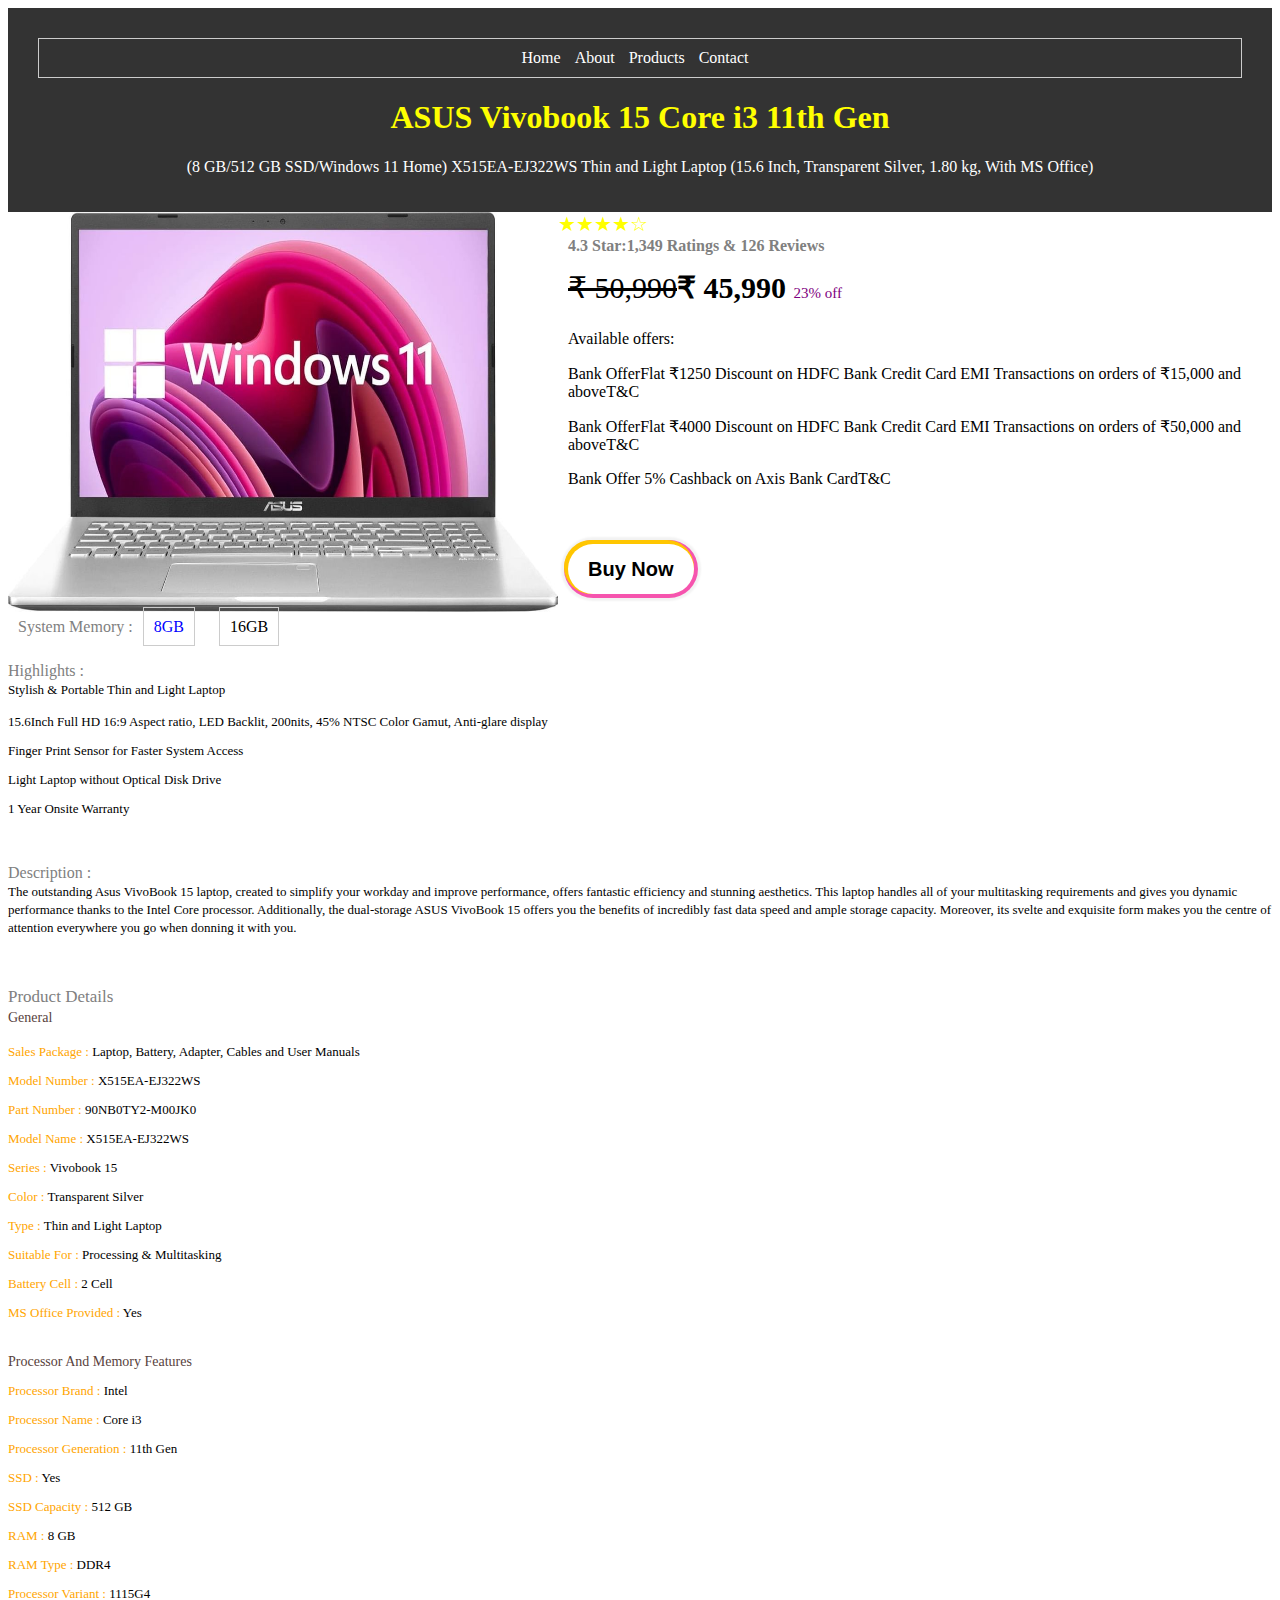
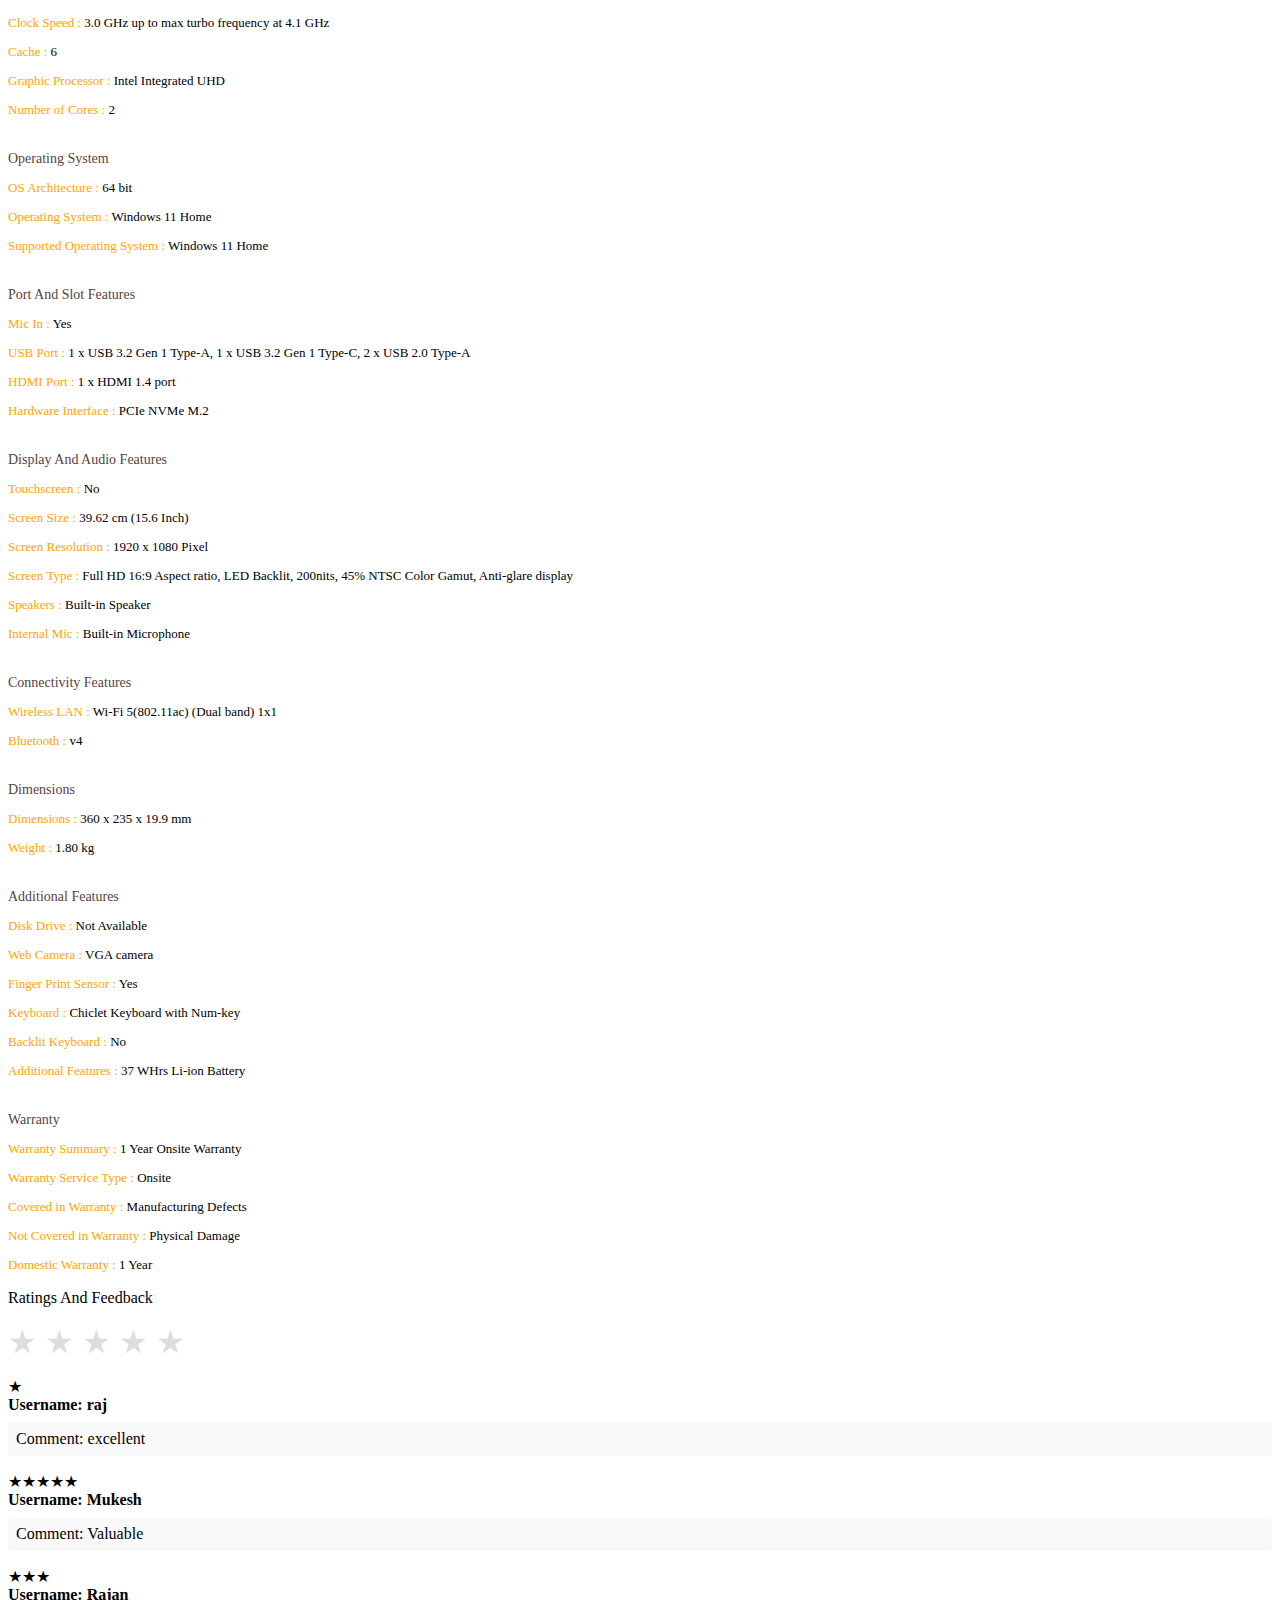
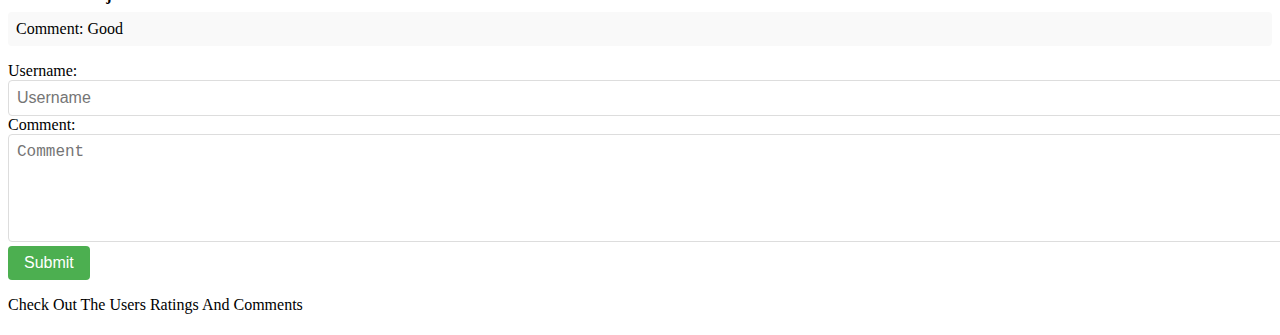
<file: amazon/asuslaptop.html>
<!DOCTYPE html>
<html lang="en">

<head>
    <meta charset="UTF-8">
    <title>Asus Vivobook 15 Core</title>
    <link rel="stylesheet" href="styles.css">
    <script src="javascript.js"></script>
</head>

<body>
    <header>
        <nav style="text-align: center">
            <div class="rectangle-box">
                <ul>
                    <li><a href="Main_Webpage.html">Home</a></li>
                    <li><a href="#">About</a></li>
                    <li><a href="#">Products</a></li>
                    <li><a href="#">Contact</a></li>
                </ul>
            </div>
            <h1 style="color:Yellow;text-align: center">ASUS Vivobook 15 Core i3 11th Gen</h1>
            <p style="color:white;text-align: center">(8 GB/512 GB SSD/Windows 11 Home) X515EA-EJ322WS Thin and Light
                Laptop (15.6 Inch, Transparent Silver, 1.80 kg, With MS Office)</p>
        </nav>

    </header>
</body>
<img src="resources/asusicon.jpg" class="left-align" height="400" width="550" alt="Asus Vivobook 15 Core" />
<div class="rating">
    <span style="color:yellow;font-size: 20px" class="star">&#9733;</span>
    <span style="color:yellow;font-size: 20px" class="star">&#9733;</span>
    <span style="color:yellow;font-size: 20px" class="star">&#9733;</span>
    <span style="color:yellow;font-size: 20px" class="star">&#9733;</span>
    <span style="color:yellow;font-size: 20px" class="star-half">&#9734;&#xFE0E;</span>
</div>

<h4 style="color:#808080;top: -20px" class="word-2">4.3 Star:1,349 Ratings & 126 Reviews</h4>
<p style="font-size: 30px;top: -35px;" class=word-2><s>&#8377 50,990</s><b>&#8377 45,990</b>
    <p2 style="color:purple;font-size: 15px;"> 23% off</p2>
</p>
<p class="word-3">Available offers:</p>
<p class="word-3">Bank OfferFlat ₹1250 Discount on HDFC Bank Credit Card EMI Transactions on orders of ₹15,000 and
    aboveT&C</p>
<p class="word-3">Bank OfferFlat ₹4000 Discount on HDFC Bank Credit Card EMI Transactions on orders of ₹50,000 and
    aboveT&C</p>
<p class="word-3">Bank Offer 5% Cashback on Axis Bank CardT&C</p>

<button class="shopping-button">
    <i class="fas fa-shopping-cart"></i> Buy Now
</button><br><br>

<p style="color:grey" class="word-2">System Memory :<p2 style="color:blue" class="rectangle-box">8GB</p2>
    <p3 style="color:black" class="rectangle-box">16GB</p3>
</p>

<p style="color:grey">Highlights :<br>
    <p2 style="color:black;font-size: 13px;">Stylish & Portable Thin and Light Laptop</p2>
</p>
<p style="font-size: 13px">15.6Inch Full HD 16:9 Aspect ratio, LED Backlit, 200nits, 45% NTSC Color Gamut, Anti-glare
    display</p>
<p style="font-size: 13px">Finger Print Sensor for Faster System Access</p>
<p style="font-size: 13px">Light Laptop without Optical Disk Drive</p>
<p style="font-size: 13px">1 Year Onsite Warranty</p><br>

<p style="color:grey">Description :<br>
    <p2 style="color:black;font-size: 13px;">The outstanding Asus VivoBook 15 laptop, created to simplify your workday
        and improve performance, offers fantastic efficiency and stunning aesthetics. This laptop handles all of your
        multitasking requirements and gives you dynamic performance thanks to the Intel Core processor. Additionally,
        the dual-storage ASUS VivoBook 15 offers you the benefits of incredibly fast data speed and ample storage
        capacity. Moreover, its svelte and exquisite form makes you the centre of attention everywhere you go when
        donning it with you.</p2>
</p><br>

<p style="color:grey;font-size:17px">Product Details<br>
    <p1 style="color:#58423D;font-size:14px">General</p1>
</p>
<p style="color:orange;font-size:13px">Sales Package : <p2 style="color:black">Laptop, Battery, Adapter, Cables and User
        Manuals</p2>
</p>
<p style="color:orange;font-size:13px">Model Number : <p2 style="color:black">X515EA-EJ322WS</p2>
</p>
<p style="color:orange;font-size:13px">Part Number : <p2 style="color:black">90NB0TY2-M00JK0</p2>
</p>
<p style="color:orange;font-size:13px">Model Name : <p2 style="color:black">X515EA-EJ322WS</p2>
</p>
<p style="color:orange;font-size:13px">Series : <p2 style="color:black">Vivobook 15</p2>
</p>
<p style="color:orange;font-size:13px">Color : <p2 style="color:black">Transparent Silver</p2>
</p>
<p style="color:orange;font-size:13px">Type : <p2 style="color:black">Thin and Light Laptop</p2>
</p>
<p style="color:orange;font-size:13px">Suitable For : <p2 style="color:black">Processing & Multitasking</p2>
</p>
<p style="color:orange;font-size:13px">Battery Cell : <p2 style="color:black">2 Cell</p2>
</p>
<p style="color:orange;font-size:13px">MS Office Provided : <p2 style="color:black">Yes</p2>
</p><br>

<p1 style="color:#58423D;font-size:14px">Processor And Memory Features</p1>
<p style="color:orange;font-size:13px">Processor Brand : <p2 style="color:black">Intel</p2>
</p>
<p style="color:orange;font-size:13px">Processor Name : <p2 style="color:black">Core i3</p2>
</p>
<p style="color:orange;font-size:13px">Processor Generation : <p2 style="color:black">11th Gen</p2>
</p>
<p style="color:orange;font-size:13px">SSD : <p2 style="color:black">Yes</p2>
</p>
<p style="color:orange;font-size:13px">SSD Capacity : <p2 style="color:black">512 GB</p2>
</p>
<p style="color:orange;font-size:13px">RAM : <p2 style="color:black">8 GB</p2>
</p>
<p style="color:orange;font-size:13px">RAM Type : <p2 style="color:black">DDR4</p2>
</p>
<p style="color:orange;font-size:13px">Processor Variant : <p2 style="color:black">1115G4</p2>
</p>
<p style="color:orange;font-size:13px">Clock Speed : <p2 style="color:black">3.0 GHz up to max turbo frequency at 4.1
        GHz</p2>
</p>
<p style="color:orange;font-size:13px">Cache : <p2 style="color:black">6</p2>
</p>
<p style="color:orange;font-size:13px">Graphic Processor : <p2 style="color:black">Intel Integrated UHD</p2>
</p>
<p style="color:orange;font-size:13px">Number of Cores : <p2 style="color:black">2</p2>
</p><br>

<p1 style="color:#58423D;font-size:14px">Operating System</p1>
<p style="color:orange;font-size:13px">OS Architecture : <p2 style="color:black">64 bit</p2>
</p>
<p style="color:orange;font-size:13px">Operating System : <p2 style="color:black">Windows 11 Home</p2>
</p>
<p style="color:orange;font-size:13px">Supported Operating System : <p2 style="color:black">Windows 11 Home</p2>
</p><br>

<p1 style="color:#58423D;font-size:14px">Port And Slot Features</p1>
<p style="color:orange;font-size:13px">Mic In : <p2 style="color:black">Yes</p2>
</p>
<p style="color:orange;font-size:13px">USB Port : <p2 style="color:black">1 x USB 3.2 Gen 1 Type-A, 1 x USB 3.2 Gen 1
        Type-C, 2 x USB 2.0 Type-A</p2>
</p>
<p style="color:orange;font-size:13px">HDMI Port : <p2 style="color:black">1 x HDMI 1.4 port</p2>
</p>
<p style="color:orange;font-size:13px">Hardware Interface : <p2 style="color:black">PCIe NVMe M.2</p2>
</p><br>

<p1 style="color:#58423D;font-size:14px">Display And Audio Features</p1>
<p style="color:orange;font-size:13px">Touchscreen : <p2 style="color:black">No</p2>
</p>
<p style="color:orange;font-size:13px">Screen Size : <p2 style="color:black">39.62 cm (15.6 Inch)</p2>
</p>
<p style="color:orange;font-size:13px">Screen Resolution : <p2 style="color:black">1920 x 1080 Pixel</p2>
</p>
<p style="color:orange;font-size:13px">Screen Type : <p2 style="color:black">Full HD 16:9 Aspect ratio, LED Backlit,
        200nits, 45% NTSC Color Gamut, Anti-glare display</p2>
</p>
<p style="color:orange;font-size:13px">Speakers : <p2 style="color:black">Built-in Speaker</p2>
</p>
<p style="color:orange;font-size:13px">Internal Mic : <p2 style="color:black">Built-in Microphone</p2>
</p><br>

<p1 style="color:#58423D;font-size:14px">Connectivity Features</p1>
<p style="color:orange;font-size:13px">Wireless LAN : <p2 style="color:black">Wi-Fi 5(802.11ac) (Dual band) 1x1</p2>
</p>
<p style="color:orange;font-size:13px">Bluetooth : <p2 style="color:black">v4</p2>
</p><br>

<p1 style="color:#58423D;font-size:14px">Dimensions</p1>
<p style="color:orange;font-size:13px">Dimensions : <p2 style="color:black">360 x 235 x 19.9 mm</p2>
</p>
<p style="color:orange;font-size:13px">Weight : <p2 style="color:black">1.80 kg</p2>
</p><br>

<p1 style="color:#58423D;font-size:14px">Additional Features</p1>
<p style="color:orange;font-size:13px">Disk Drive : <p2 style="color:black">Not Available</p2>
</p>
<p style="color:orange;font-size:13px">Web Camera : <p2 style="color:black">VGA camera</p2>
</p>
<p style="color:orange;font-size:13px">Finger Print Sensor : <p2 style="color:black">Yes</p2>
</p>
<p style="color:orange;font-size:13px">Keyboard : <p2 style="color:black">Chiclet Keyboard with Num-key</p2>
</p>
<p style="color:orange;font-size:13px">Backlit Keyboard : <p2 style="color:black">No</p2>
</p>
<p style="color:orange;font-size:13px">Additional Features : <p2 style="color:black">37 WHrs Li-ion Battery</p2>
</p><br>

<p1 style="color:#58423D;font-size:14px">Warranty</p1>
<p style="color:orange;font-size:13px">Warranty Summary : <p2 style="color:black">1 Year Onsite Warranty</p2>
</p>
<p style="color:orange;font-size:13px">Warranty Service Type : <p2 style="color:black">Onsite</p2>
</p>
<p style="color:orange;font-size:13px">Covered in Warranty : <p2 style="color:black">Manufacturing Defects</p2>
</p>
<p style="color:orange;font-size:13px">Not Covered in Warranty : <p2 style="color:black">Physical Damage</p2>
</p>
<p style="color:orange;font-size:13px">Domestic Warranty : <p2 style="color:black">1 Year</p2>
</p>

<p class="section-title">Ratings And Feedback</p>
<div class="rating">
    <input type="radio" id="star5" name="rating" value="5" /><label for="star5" title="5 stars"></label>
    <input type="radio" id="star4" name="rating" value="4" /><label for="star4" title="4 stars"></label>
    <input type="radio" id="star3" name="rating" value="3" /><label for="star3" title="3 stars"></label>
    <input type="radio" id="star2" name="rating" value="2" /><label for="star2" title="2 stars"></label>
    <input type="radio" id="star1" name="rating" value="1" /><label for="star1" title="1 star"></label>
</div>
<div>
    <div id="feedback">
        <div class="feedback-entry">
            <div class="stars">★</div>
            <div class="username">Username: raj</div>
            <div class="comment">Comment: excellent</div>
        </div>
        <div class="feedback-entry">
            <div class="stars">★★★★★</div>
            <div class="username">Username: Mukesh</div>
            <div class="comment">Comment: Valuable</div>
        </div>
        <div class="stars">★★★</div>
        <div class="feedback-entry">
            <div class="username">Username: Rajan</div>
            <div class="comment">Comment: Good</div>
        </div>
    </div>
</div>
<div class="comment-form">
    <label for="username">Username:</label><input type="text" id="username" placeholder="Username" required>
    <br>
    <label for="comment">Comment:</label><textarea id="comment" placeholder="Comment" rows="5" required></textarea>
    <br>
    <input type="submit" value="Submit" onclick="submitForm()">
</div>
<p class="section-title">Check Out The Users Ratings And Comments</p>
<div id="feedback"></div>

</html>
</file>
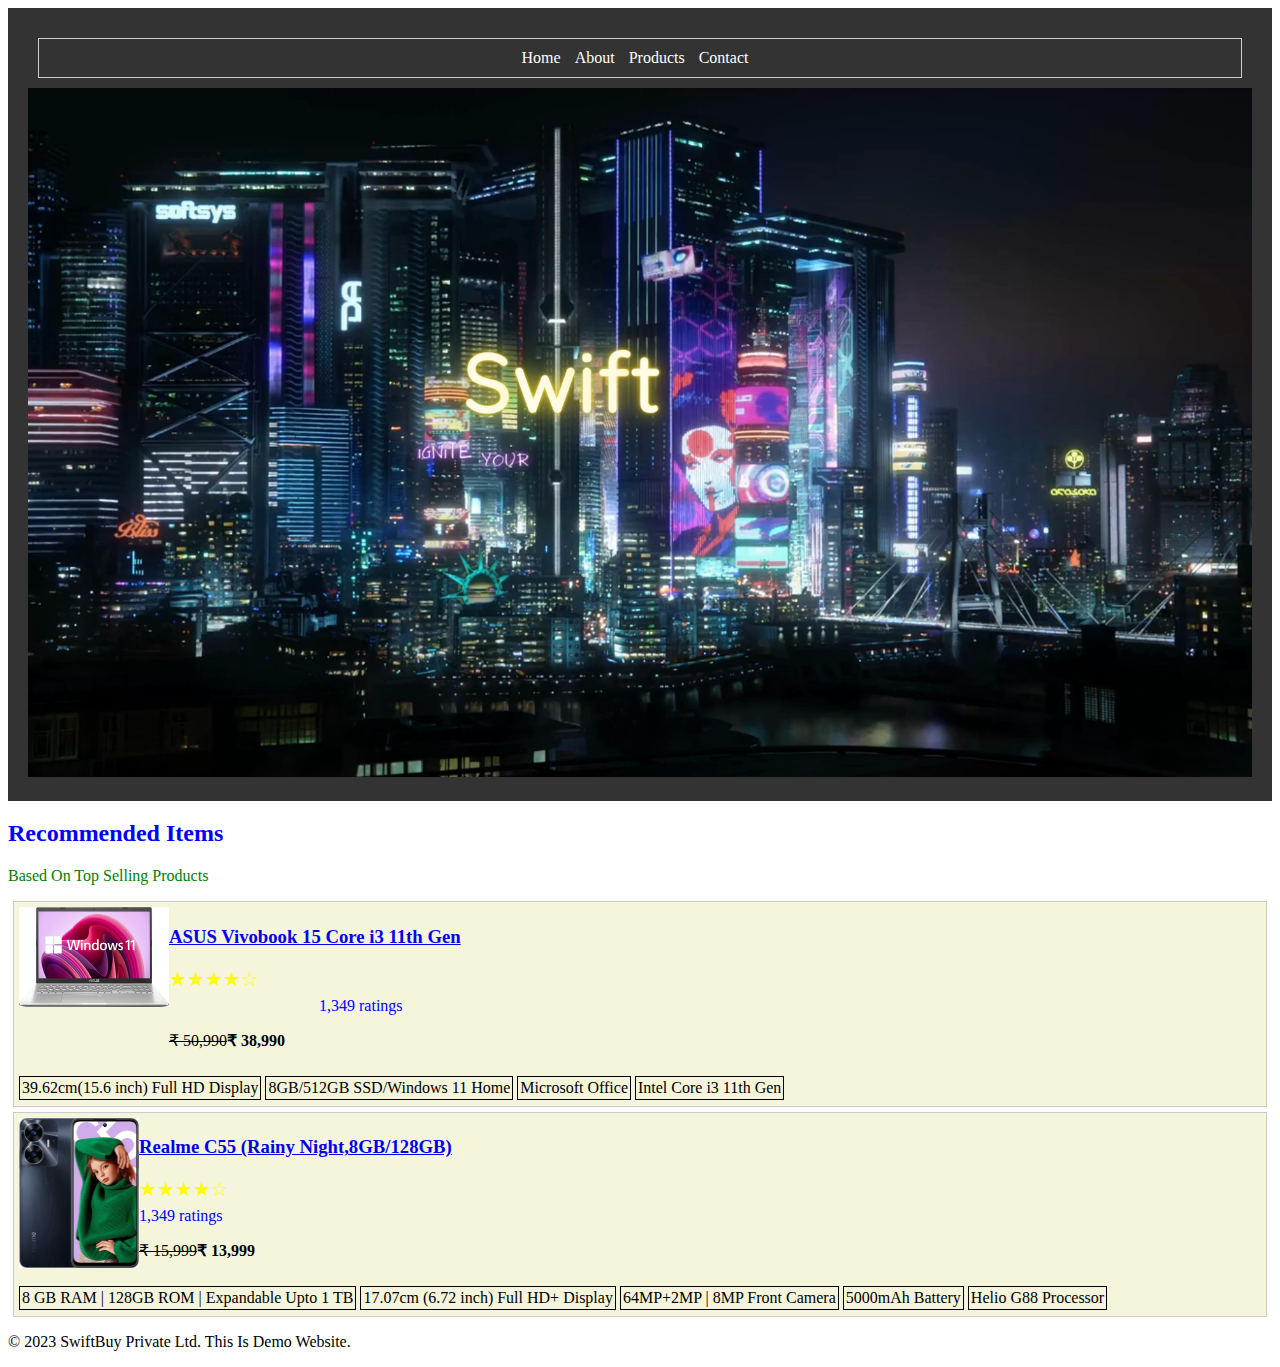
<file: amazon/Main_Webpage.html>
<!DOCTYPE html>
<html lang="eng">
<head>
    <title>AMAZON..</title>
    <link rel="stylesheet" href="styles.css">
</head>
<body>
<header>
    <!--Navigation Bar For Header -->
    <nav style="text-align: center">
        <div  class="rectangle-box">
        <ul>
            <li><a href="#">Home</a></li>
            <li><a href="#">About</a></li>
            <li><a href="#">Products</a></li>
            <li><a href="#">Contact</a></li>
        </ul>
        </div>
    </nav>
    <!--if you need Header Name And Sentence without the video,add this
     <h1 style="color:Yellow;text-align: center;font-size:50px"><br><br><br> SwiftBuy</h1>
        <p style="color:orange;text-align: center;font-size:30px">Ignite Your Imagination with Game-Changing Gadgets for Every Adventure!</p>

        then remove the below div to remove the video and remove video-container and video container video in css file
        -->

    <div class="video-container">
        <video width="100%" height="100%" autoplay loop muted>
            <source src="resources/cyberpunk.mp4" type="video/mp4"> <!-- Replace with your video file path -->
        </video>
    </div>
</header>

<section id="top-sellings">
    <h2 style="color:Blue;">Recommended Items</h2>
    <p style="color:Green">Based On Top Selling Products</p>
    <!--Shows Small Info Of Laptop -->
    <div class="rectangle-box2">
        <img src="resources/asusicon.webp" class="left-align" height="100" width="150" alt="Asus Vivobook 15"/>
        <h3><ul style="list-style-type: none; padding: 0;">
            <li><a href='asuslaptop.html'>ASUS Vivobook 15 Core i3 11th Gen</a></li>
        </ul></h3>
        <div class="rating">
            <span style="color:yellow;font-size: 20px" class="star">&#9733;</span>
            <span style="color:yellow;font-size: 20px" class="star">&#9733;</span>
            <span style="color:yellow;font-size: 20px" class="star">&#9733;</span>
            <span style="color:yellow;font-size: 20px" class="star">&#9733;</span>
            <span style="color:yellow;font-size: 20px" class="star-half">&#9734;&#xFE0E;</span>
        </div>
        <p style="color:blue" class="word">1,349 ratings </p>
        <p class=word><s>&#8377 50,990</s><b>&#8377 38,990</b></p>
        <!--This Creates Rectangle Box and shows the product highlight as hint-->
        <div class="rectangle-box-dark">
            39.62cm(15.6 inch) Full HD Display
        </div>
        <div class="rectangle-box-dark">
            8GB/512GB SSD/Windows 11 Home
        </div>
        <div class="rectangle-box-dark">
            Microsoft Office
        </div>
        <div class="rectangle-box-dark">
            Intel Core i3 11th Gen
        </div>
    </div>
    <!--Shows Small Info Of Phone -->
    <div class="rectangle-box2">
        <img src="resources/realmeicon.jpg" class="left-align" height="150" width="120" alt="Realme C55"/>
        <h3><ul style="list-style-type: none; padding: 0;">
            <li><a href='realmec55.html'>Realme C55 (Rainy Night,8GB/128GB)</a></li>
        </ul></h3>
        <div class="rating">
            <span style="color:yellow;font-size: 20px" class="star">&#9733;</span>
            <span style="color:yellow;font-size: 20px" class="star">&#9733;</span>
            <span style="color:yellow;font-size: 20px" class="star">&#9733;</span>
            <span style="color:yellow;font-size: 20px" class="star">&#9733;</span>
            <span style="color:yellow;font-size: 20px" class="star-half">&#9734;&#xFE0E;</span>
        </div>
        <p style="color:blue" class="word1">1,349 ratings </p>
        <p class=word1><s>&#8377 15,999</s><b>&#8377 13,999</b></p>
        <!--This Creates Rectangle Box and shows the product highlight as hint-->
        <div class="rectangle-box-dark">
            8 GB RAM | 128GB ROM | Expandable Upto 1 TB
        </div>
        <div class="rectangle-box-dark">
            17.07cm (6.72 inch) Full HD+ Display
        </div>
        <div class="rectangle-box-dark">
            64MP+2MP | 8MP Front Camera
        </div>
        <div class="rectangle-box-dark">
            5000mAh Battery
        </div>
        <div class="rectangle-box-dark">
            Helio G88 Processor
        </div>
    </div>
    <!-- Add more products here -->
</section>

<footer>
    <p>&copy; 2023 SwiftBuy Private Ltd. This Is Demo Website.</p>
</footer>
</body>
</html>
</file>
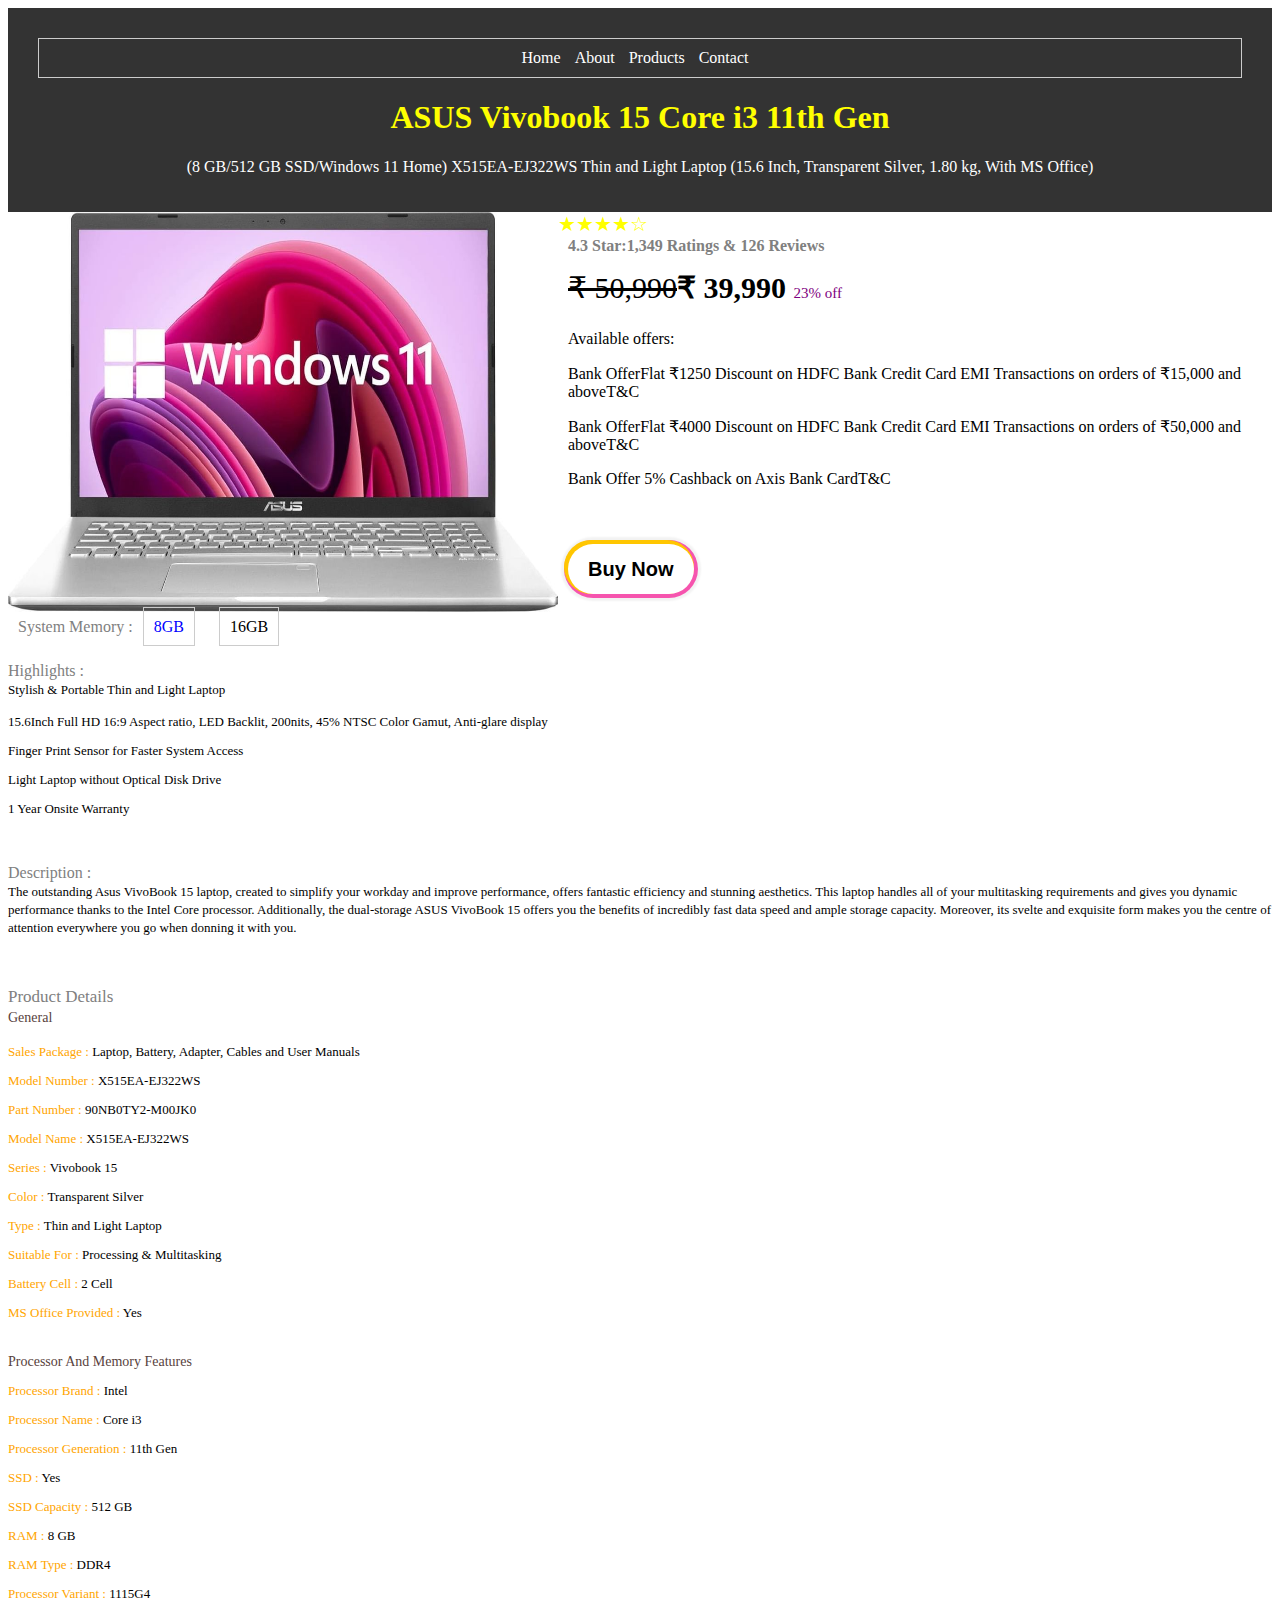
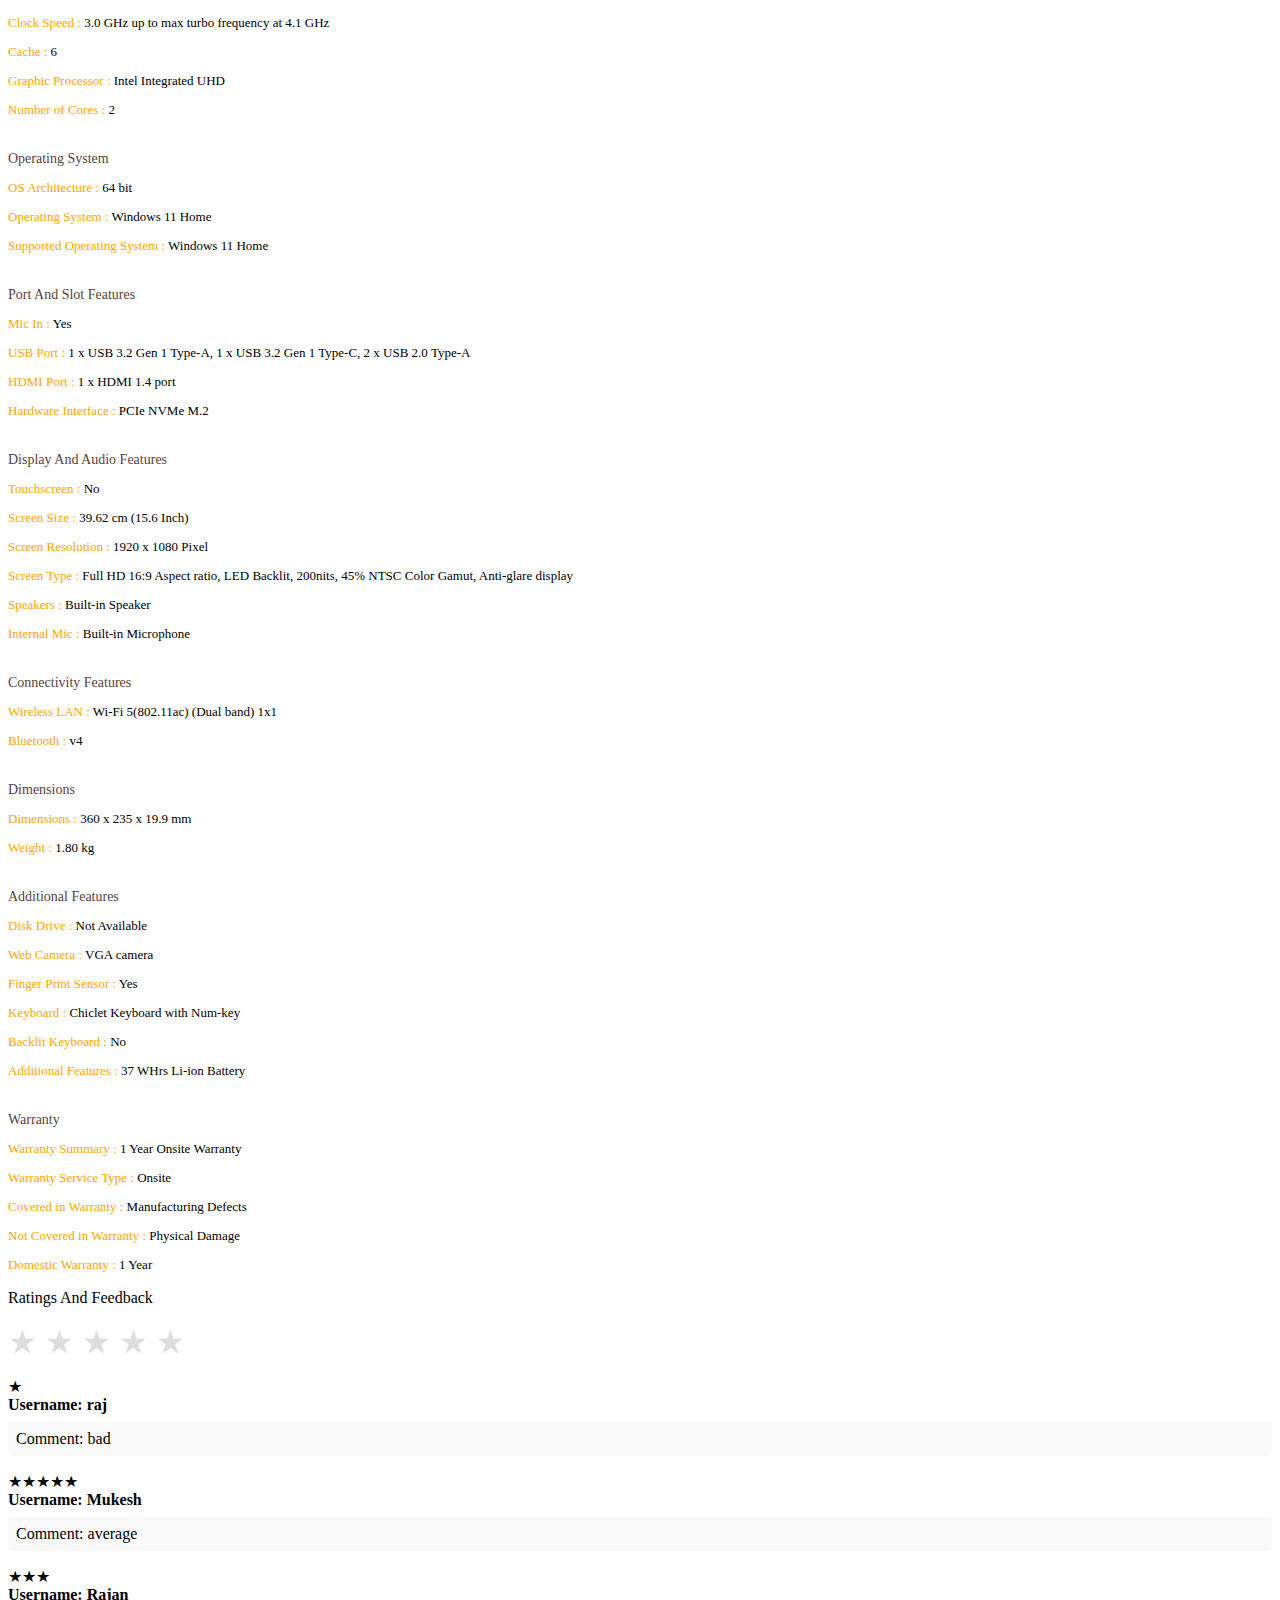
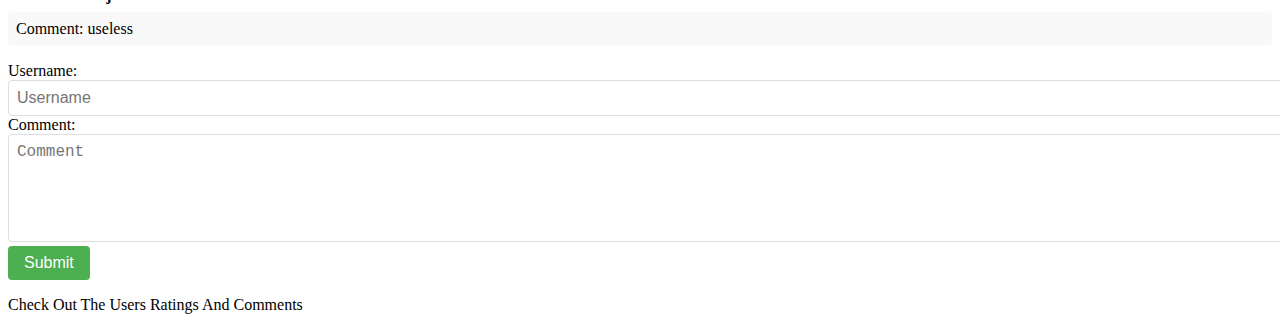
<file: flipkart/asuslaptop.html>
<!DOCTYPE html>
<html lang="en">

<head>
    <meta charset="UTF-8">
    <title>Asus Vivobook 15 Core</title>
    <link rel="stylesheet" href="styles.css">
    <script src="javascript.js"></script>
</head>

<body>
    <header>
        <nav style="text-align: center">
            <div class="rectangle-box">
                <ul>
                    <li><a href="Main_Webpage.html">Home</a></li>
                    <li><a href="#">About</a></li>
                    <li><a href="#">Products</a></li>
                    <li><a href="#">Contact</a></li>
                </ul>
            </div>
            <h1 style="color:Yellow;text-align: center">ASUS Vivobook 15 Core i3 11th Gen</h1>
            <p style="color:white;text-align: center">(8 GB/512 GB SSD/Windows 11 Home) X515EA-EJ322WS Thin and Light
                Laptop (15.6 Inch, Transparent Silver, 1.80 kg, With MS Office)</p>
        </nav>

    </header>
</body>
<img src="resources/asusicon.webp" class="left-align" height="400" width="550" alt="Asus Vivobook 15 Core" />
<div class="rating">
    <span style="color:yellow;font-size: 20px" class="star">&#9733;</span>
    <span style="color:yellow;font-size: 20px" class="star">&#9733;</span>
    <span style="color:yellow;font-size: 20px" class="star">&#9733;</span>
    <span style="color:yellow;font-size: 20px" class="star">&#9733;</span>
    <span style="color:yellow;font-size: 20px" class="star-half">&#9734;&#xFE0E;</span>
</div>

<h4 style="color:#808080;top: -20px" class="word-2">4.3 Star:1,349 Ratings & 126 Reviews</h4>
<p style="font-size: 30px;top: -35px;" class=word-2><s>&#8377 50,990</s><b>&#8377 39,990</b>
    <p2 style="color:purple;font-size: 15px;"> 23% off</p2>
</p>
<p class="word-3">Available offers:</p>
<p class="word-3">Bank OfferFlat ₹1250 Discount on HDFC Bank Credit Card EMI Transactions on orders of ₹15,000 and
    aboveT&C</p>
<p class="word-3">Bank OfferFlat ₹4000 Discount on HDFC Bank Credit Card EMI Transactions on orders of ₹50,000 and
    aboveT&C</p>
<p class="word-3">Bank Offer 5% Cashback on Axis Bank CardT&C</p>

<button class="shopping-button">
    <i class="fas fa-shopping-cart"></i> Buy Now
</button><br><br>

<p style="color:grey" class="word-2">System Memory :<p2 style="color:blue" class="rectangle-box">8GB</p2>
    <p3 style="color:black" class="rectangle-box">16GB</p3>
</p>

<p style="color:grey">Highlights :<br>
    <p2 style="color:black;font-size: 13px;">Stylish & Portable Thin and Light Laptop</p2>
</p>
<p style="font-size: 13px">15.6Inch Full HD 16:9 Aspect ratio, LED Backlit, 200nits, 45% NTSC Color Gamut, Anti-glare
    display</p>
<p style="font-size: 13px">Finger Print Sensor for Faster System Access</p>
<p style="font-size: 13px">Light Laptop without Optical Disk Drive</p>
<p style="font-size: 13px">1 Year Onsite Warranty</p><br>

<p style="color:grey">Description :<br>
    <p2 style="color:black;font-size: 13px;">The outstanding Asus VivoBook 15 laptop, created to simplify your workday
        and improve performance, offers fantastic efficiency and stunning aesthetics. This laptop handles all of your
        multitasking requirements and gives you dynamic performance thanks to the Intel Core processor. Additionally,
        the dual-storage ASUS VivoBook 15 offers you the benefits of incredibly fast data speed and ample storage
        capacity. Moreover, its svelte and exquisite form makes you the centre of attention everywhere you go when
        donning it with you.</p2>
</p><br>

<p style="color:grey;font-size:17px">Product Details<br>
    <p1 style="color:#58423D;font-size:14px">General</p1>
</p>
<p style="color:orange;font-size:13px">Sales Package : <p2 style="color:black">Laptop, Battery, Adapter, Cables and User
        Manuals</p2>
</p>
<p style="color:orange;font-size:13px">Model Number : <p2 style="color:black">X515EA-EJ322WS</p2>
</p>
<p style="color:orange;font-size:13px">Part Number : <p2 style="color:black">90NB0TY2-M00JK0</p2>
</p>
<p style="color:orange;font-size:13px">Model Name : <p2 style="color:black">X515EA-EJ322WS</p2>
</p>
<p style="color:orange;font-size:13px">Series : <p2 style="color:black">Vivobook 15</p2>
</p>
<p style="color:orange;font-size:13px">Color : <p2 style="color:black">Transparent Silver</p2>
</p>
<p style="color:orange;font-size:13px">Type : <p2 style="color:black">Thin and Light Laptop</p2>
</p>
<p style="color:orange;font-size:13px">Suitable For : <p2 style="color:black">Processing & Multitasking</p2>
</p>
<p style="color:orange;font-size:13px">Battery Cell : <p2 style="color:black">2 Cell</p2>
</p>
<p style="color:orange;font-size:13px">MS Office Provided : <p2 style="color:black">Yes</p2>
</p><br>

<p1 style="color:#58423D;font-size:14px">Processor And Memory Features</p1>
<p style="color:orange;font-size:13px">Processor Brand : <p2 style="color:black">Intel</p2>
</p>
<p style="color:orange;font-size:13px">Processor Name : <p2 style="color:black">Core i3</p2>
</p>
<p style="color:orange;font-size:13px">Processor Generation : <p2 style="color:black">11th Gen</p2>
</p>
<p style="color:orange;font-size:13px">SSD : <p2 style="color:black">Yes</p2>
</p>
<p style="color:orange;font-size:13px">SSD Capacity : <p2 style="color:black">512 GB</p2>
</p>
<p style="color:orange;font-size:13px">RAM : <p2 style="color:black">8 GB</p2>
</p>
<p style="color:orange;font-size:13px">RAM Type : <p2 style="color:black">DDR4</p2>
</p>
<p style="color:orange;font-size:13px">Processor Variant : <p2 style="color:black">1115G4</p2>
</p>
<p style="color:orange;font-size:13px">Clock Speed : <p2 style="color:black">3.0 GHz up to max turbo frequency at 4.1
        GHz</p2>
</p>
<p style="color:orange;font-size:13px">Cache : <p2 style="color:black">6</p2>
</p>
<p style="color:orange;font-size:13px">Graphic Processor : <p2 style="color:black">Intel Integrated UHD</p2>
</p>
<p style="color:orange;font-size:13px">Number of Cores : <p2 style="color:black">2</p2>
</p><br>

<p1 style="color:#58423D;font-size:14px">Operating System</p1>
<p style="color:orange;font-size:13px">OS Architecture : <p2 style="color:black">64 bit</p2>
</p>
<p style="color:orange;font-size:13px">Operating System : <p2 style="color:black">Windows 11 Home</p2>
</p>
<p style="color:orange;font-size:13px">Supported Operating System : <p2 style="color:black">Windows 11 Home</p2>
</p><br>

<p1 style="color:#58423D;font-size:14px">Port And Slot Features</p1>
<p style="color:orange;font-size:13px">Mic In : <p2 style="color:black">Yes</p2>
</p>
<p style="color:orange;font-size:13px">USB Port : <p2 style="color:black">1 x USB 3.2 Gen 1 Type-A, 1 x USB 3.2 Gen 1
        Type-C, 2 x USB 2.0 Type-A</p2>
</p>
<p style="color:orange;font-size:13px">HDMI Port : <p2 style="color:black">1 x HDMI 1.4 port</p2>
</p>
<p style="color:orange;font-size:13px">Hardware Interface : <p2 style="color:black">PCIe NVMe M.2</p2>
</p><br>

<p1 style="color:#58423D;font-size:14px">Display And Audio Features</p1>
<p style="color:orange;font-size:13px">Touchscreen : <p2 style="color:black">No</p2>
</p>
<p style="color:orange;font-size:13px">Screen Size : <p2 style="color:black">39.62 cm (15.6 Inch)</p2>
</p>
<p style="color:orange;font-size:13px">Screen Resolution : <p2 style="color:black">1920 x 1080 Pixel</p2>
</p>
<p style="color:orange;font-size:13px">Screen Type : <p2 style="color:black">Full HD 16:9 Aspect ratio, LED Backlit,
        200nits, 45% NTSC Color Gamut, Anti-glare display</p2>
</p>
<p style="color:orange;font-size:13px">Speakers : <p2 style="color:black">Built-in Speaker</p2>
</p>
<p style="color:orange;font-size:13px">Internal Mic : <p2 style="color:black">Built-in Microphone</p2>
</p><br>

<p1 style="color:#58423D;font-size:14px">Connectivity Features</p1>
<p style="color:orange;font-size:13px">Wireless LAN : <p2 style="color:black">Wi-Fi 5(802.11ac) (Dual band) 1x1</p2>
</p>
<p style="color:orange;font-size:13px">Bluetooth : <p2 style="color:black">v4</p2>
</p><br>

<p1 style="color:#58423D;font-size:14px">Dimensions</p1>
<p style="color:orange;font-size:13px">Dimensions : <p2 style="color:black">360 x 235 x 19.9 mm</p2>
</p>
<p style="color:orange;font-size:13px">Weight : <p2 style="color:black">1.80 kg</p2>
</p><br>

<p1 style="color:#58423D;font-size:14px">Additional Features</p1>
<p style="color:orange;font-size:13px">Disk Drive : <p2 style="color:black">Not Available</p2>
</p>
<p style="color:orange;font-size:13px">Web Camera : <p2 style="color:black">VGA camera</p2>
</p>
<p style="color:orange;font-size:13px">Finger Print Sensor : <p2 style="color:black">Yes</p2>
</p>
<p style="color:orange;font-size:13px">Keyboard : <p2 style="color:black">Chiclet Keyboard with Num-key</p2>
</p>
<p style="color:orange;font-size:13px">Backlit Keyboard : <p2 style="color:black">No</p2>
</p>
<p style="color:orange;font-size:13px">Additional Features : <p2 style="color:black">37 WHrs Li-ion Battery</p2>
</p><br>

<p1 style="color:#58423D;font-size:14px">Warranty</p1>
<p style="color:orange;font-size:13px">Warranty Summary : <p2 style="color:black">1 Year Onsite Warranty</p2>
</p>
<p style="color:orange;font-size:13px">Warranty Service Type : <p2 style="color:black">Onsite</p2>
</p>
<p style="color:orange;font-size:13px">Covered in Warranty : <p2 style="color:black">Manufacturing Defects</p2>
</p>
<p style="color:orange;font-size:13px">Not Covered in Warranty : <p2 style="color:black">Physical Damage</p2>
</p>
<p style="color:orange;font-size:13px">Domestic Warranty : <p2 style="color:black">1 Year</p2>
</p>

<p class="section-title">Ratings And Feedback</p>
<div class="rating">
    <input type="radio" id="star5" name="rating" value="5" /><label for="star5" title="5 stars"></label>
    <input type="radio" id="star4" name="rating" value="4" /><label for="star4" title="4 stars"></label>
    <input type="radio" id="star3" name="rating" value="3" /><label for="star3" title="3 stars"></label>
    <input type="radio" id="star2" name="rating" value="2" /><label for="star2" title="2 stars"></label>
    <input type="radio" id="star1" name="rating" value="1" /><label for="star1" title="1 star"></label>
</div>
<div>
    <div id="feedback">
        <div class="feedback-entry">
            <div class="stars">★</div>
            <div class="username">Username: raj</div>
            <div class="comment">Comment: bad</div>
        </div>
        <div class="feedback-entry">
            <div class="stars">★★★★★</div>
            <div class="username">Username: Mukesh</div>
            <div class="comment">Comment: average</div>
        </div>
        <div class="stars">★★★</div>
        <div class="feedback-entry">
            <div class="username">Username: Rajan</div>
            <div class="comment">Comment: useless</div>
        </div>
    </div>
</div>
<div class="comment-form">
    <label for="username">Username:</label><input type="text" id="username" placeholder="Username" required>
    <br>
    <label for="comment">Comment:</label><textarea id="comment" placeholder="Comment" rows="5" required></textarea>
    <br>
    <input type="submit" value="Submit" onclick="submitForm()">
</div>
<p class="section-title">Check Out The Users Ratings And Comments</p>
<div id="feedback"></div>

</html>
</file>
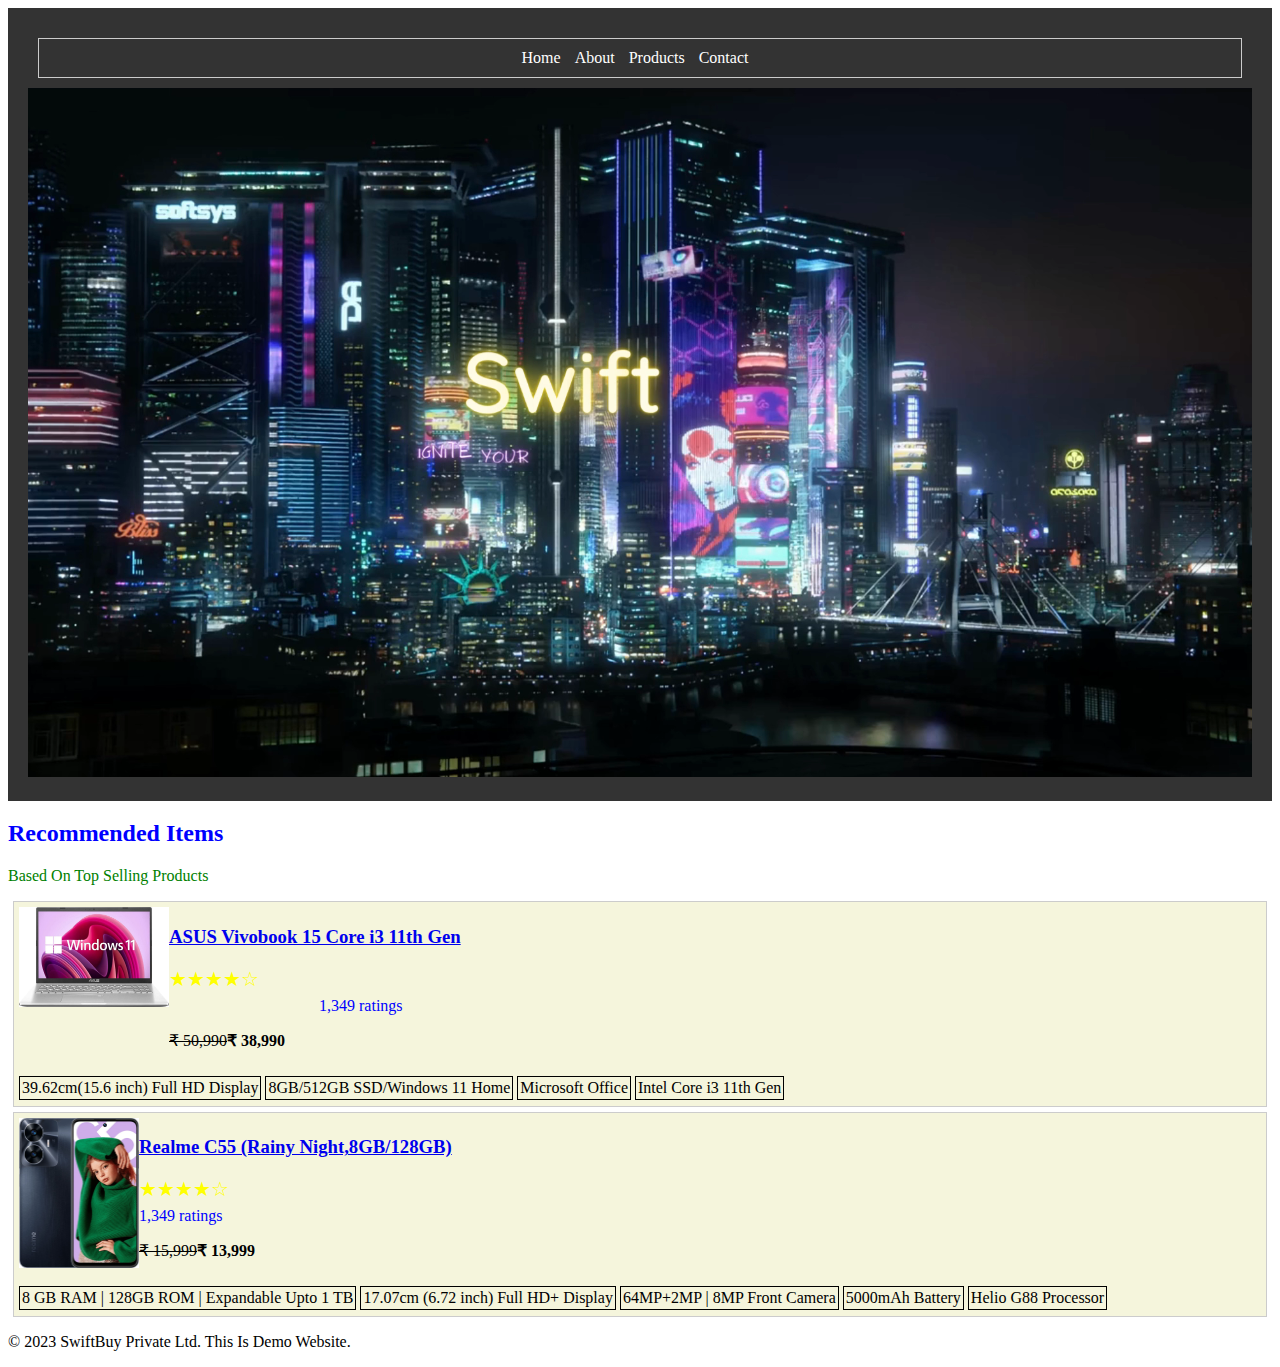
<file: flipkart/Main_Webpage.html>
<!DOCTYPE html>
<html lang="eng">
<head>
    <title>FLIPKART</title>
    <link rel="stylesheet" href="styles.css">
</head>
<body>
<header>
    <!--Navigation Bar For Header -->
    <nav style="text-align: center">
        <div  class="rectangle-box">
        <ul>
            <li><a href="#">Home</a></li>
            <li><a href="#">About</a></li>
            <li><a href="#">Products</a></li>
            <li><a href="#">Contact</a></li>
        </ul>
        </div>
    </nav>
    <!--if you need Header Name And Sentence without the video,add this
     <h1 style="color:Yellow;text-align: center;font-size:50px"><br><br><br> SwiftBuy</h1>
        <p style="color:orange;text-align: center;font-size:30px">Ignite Your Imagination with Game-Changing Gadgets for Every Adventure!</p>

        then remove the below div to remove the video and remove video-container and video container video in css file
        -->

    <div class="video-container">
        <video width="100%" height="100%" autoplay loop muted>
            <source src="resources/cyberpunk.mp4" type="video/mp4"> <!-- Replace with your video file path -->
        </video>
    </div>
</header>

<section id="top-sellings">
    <h2 style="color:Blue;">Recommended Items</h2>
    <p style="color:Green">Based On Top Selling Products</p>
    <!--Shows Small Info Of Laptop -->
    <div class="rectangle-box2">
        <img src="resources/asusicon.webp" class="left-align" height="100" width="150" alt="Asus Vivobook 15"/>
        <h3><ul style="list-style-type: none; padding: 0;">
            <li><a href='asuslaptop.html'>ASUS Vivobook 15 Core i3 11th Gen</a></li>
        </ul></h3>
        <div class="rating">
            <span style="color:yellow;font-size: 20px" class="star">&#9733;</span>
            <span style="color:yellow;font-size: 20px" class="star">&#9733;</span>
            <span style="color:yellow;font-size: 20px" class="star">&#9733;</span>
            <span style="color:yellow;font-size: 20px" class="star">&#9733;</span>
            <span style="color:yellow;font-size: 20px" class="star-half">&#9734;&#xFE0E;</span>
        </div>
        <p style="color:blue" class="word">1,349 ratings </p>
        <p class=word><s>&#8377 50,990</s><b>&#8377 38,990</b></p>
        <!--This Creates Rectangle Box and shows the product highlight as hint-->
        <div class="rectangle-box-dark">
            39.62cm(15.6 inch) Full HD Display
        </div>
        <div class="rectangle-box-dark">
            8GB/512GB SSD/Windows 11 Home
        </div>
        <div class="rectangle-box-dark">
            Microsoft Office
        </div>
        <div class="rectangle-box-dark">
            Intel Core i3 11th Gen
        </div>
    </div>
    <!--Shows Small Info Of Phone -->
    <div class="rectangle-box2">
        <img src="resources/realmeicon.jpg" class="left-align" height="150" width="120" alt="Realme C55"/>
        <h3><ul style="list-style-type: none; padding: 0;">
            <li><a href='realmec55.html'>Realme C55 (Rainy Night,8GB/128GB)</a></li>
        </ul></h3>
        <div class="rating">
            <span style="color:yellow;font-size: 20px" class="star">&#9733;</span>
            <span style="color:yellow;font-size: 20px" class="star">&#9733;</span>
            <span style="color:yellow;font-size: 20px" class="star">&#9733;</span>
            <span style="color:yellow;font-size: 20px" class="star">&#9733;</span>
            <span style="color:yellow;font-size: 20px" class="star-half">&#9734;&#xFE0E;</span>
        </div>
        <p style="color:blue" class="word1">1,349 ratings </p>
        <p class=word1><s>&#8377 15,999</s><b>&#8377 13,999</b></p>
        <!--This Creates Rectangle Box and shows the product highlight as hint-->
        <div class="rectangle-box-dark">
            8 GB RAM | 128GB ROM | Expandable Upto 1 TB
        </div>
        <div class="rectangle-box-dark">
            17.07cm (6.72 inch) Full HD+ Display
        </div>
        <div class="rectangle-box-dark">
            64MP+2MP | 8MP Front Camera
        </div>
        <div class="rectangle-box-dark">
            5000mAh Battery
        </div>
        <div class="rectangle-box-dark">
            Helio G88 Processor
        </div>
    </div>
    <!-- Add more products here -->
</section>

<footer>
    <p>&copy; 2023 SwiftBuy Private Ltd. This Is Demo Website.</p>
</footer>
</body>
</html>
</file>
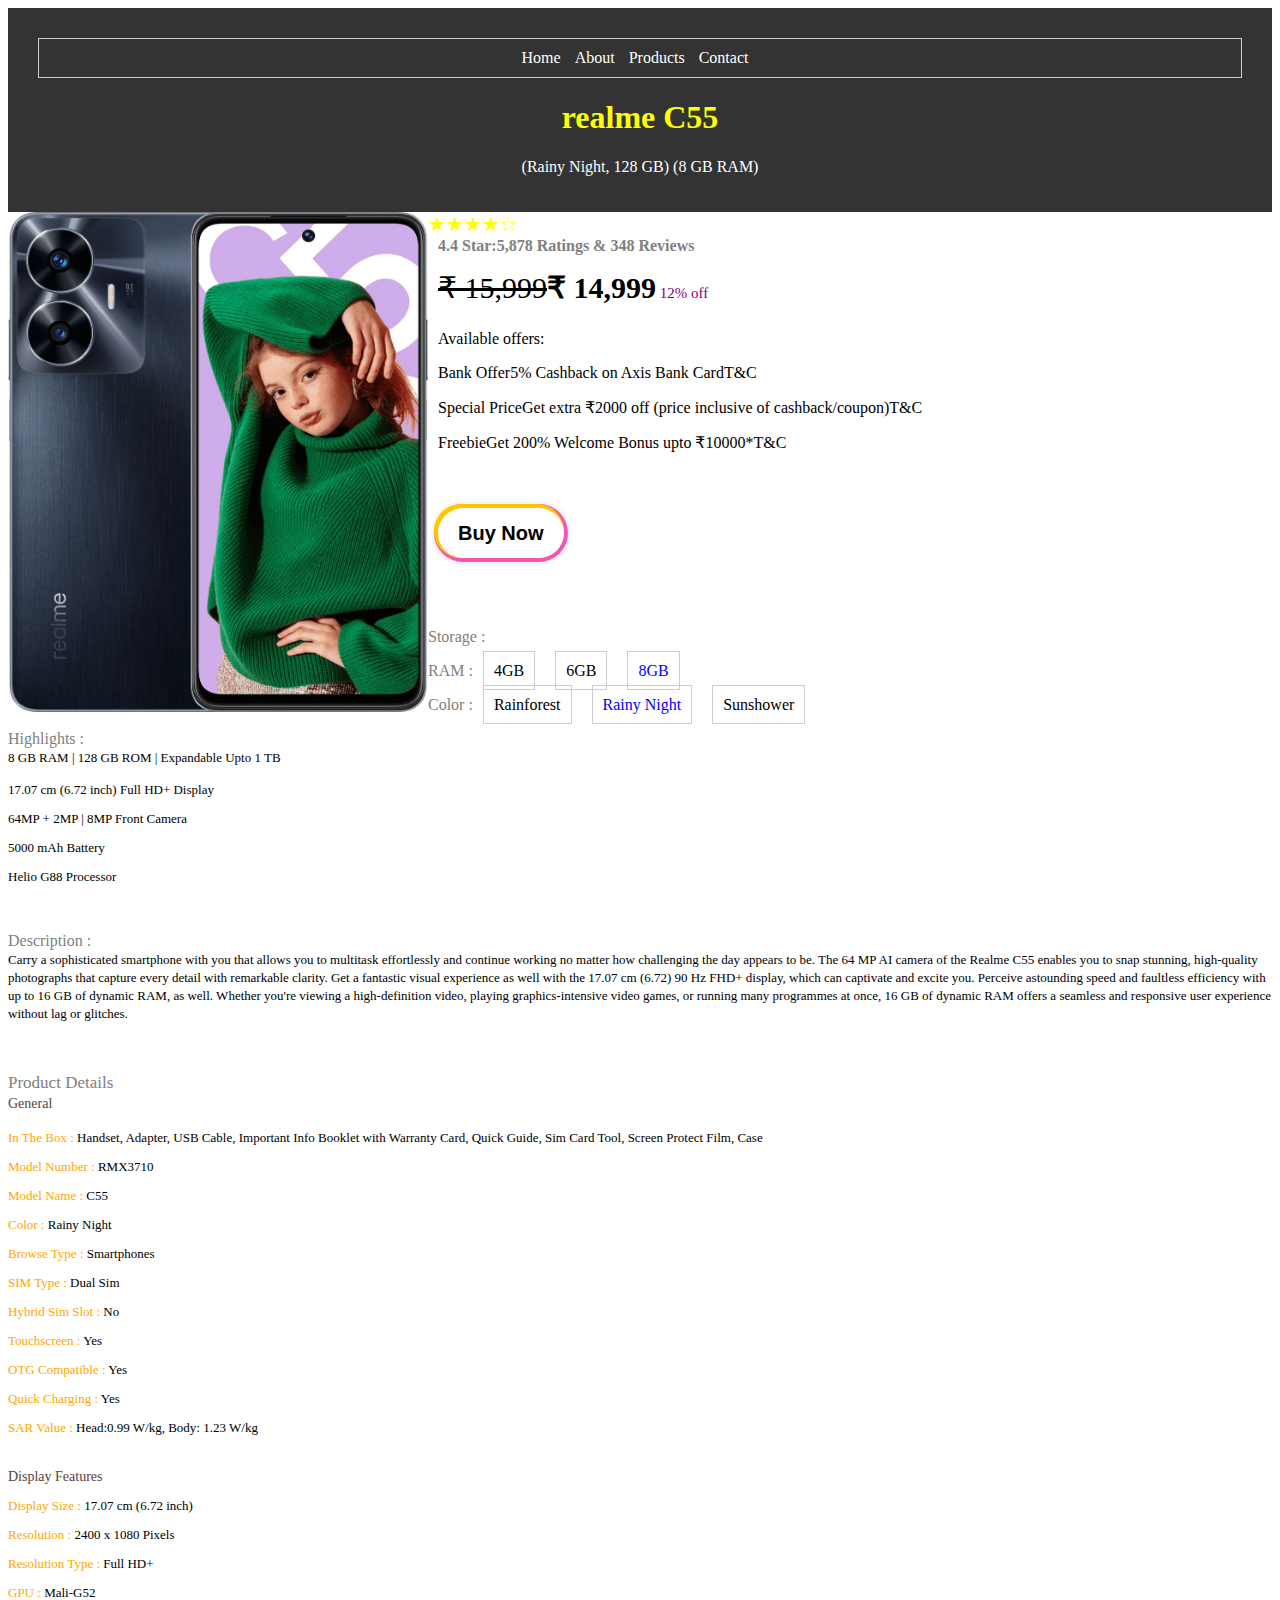
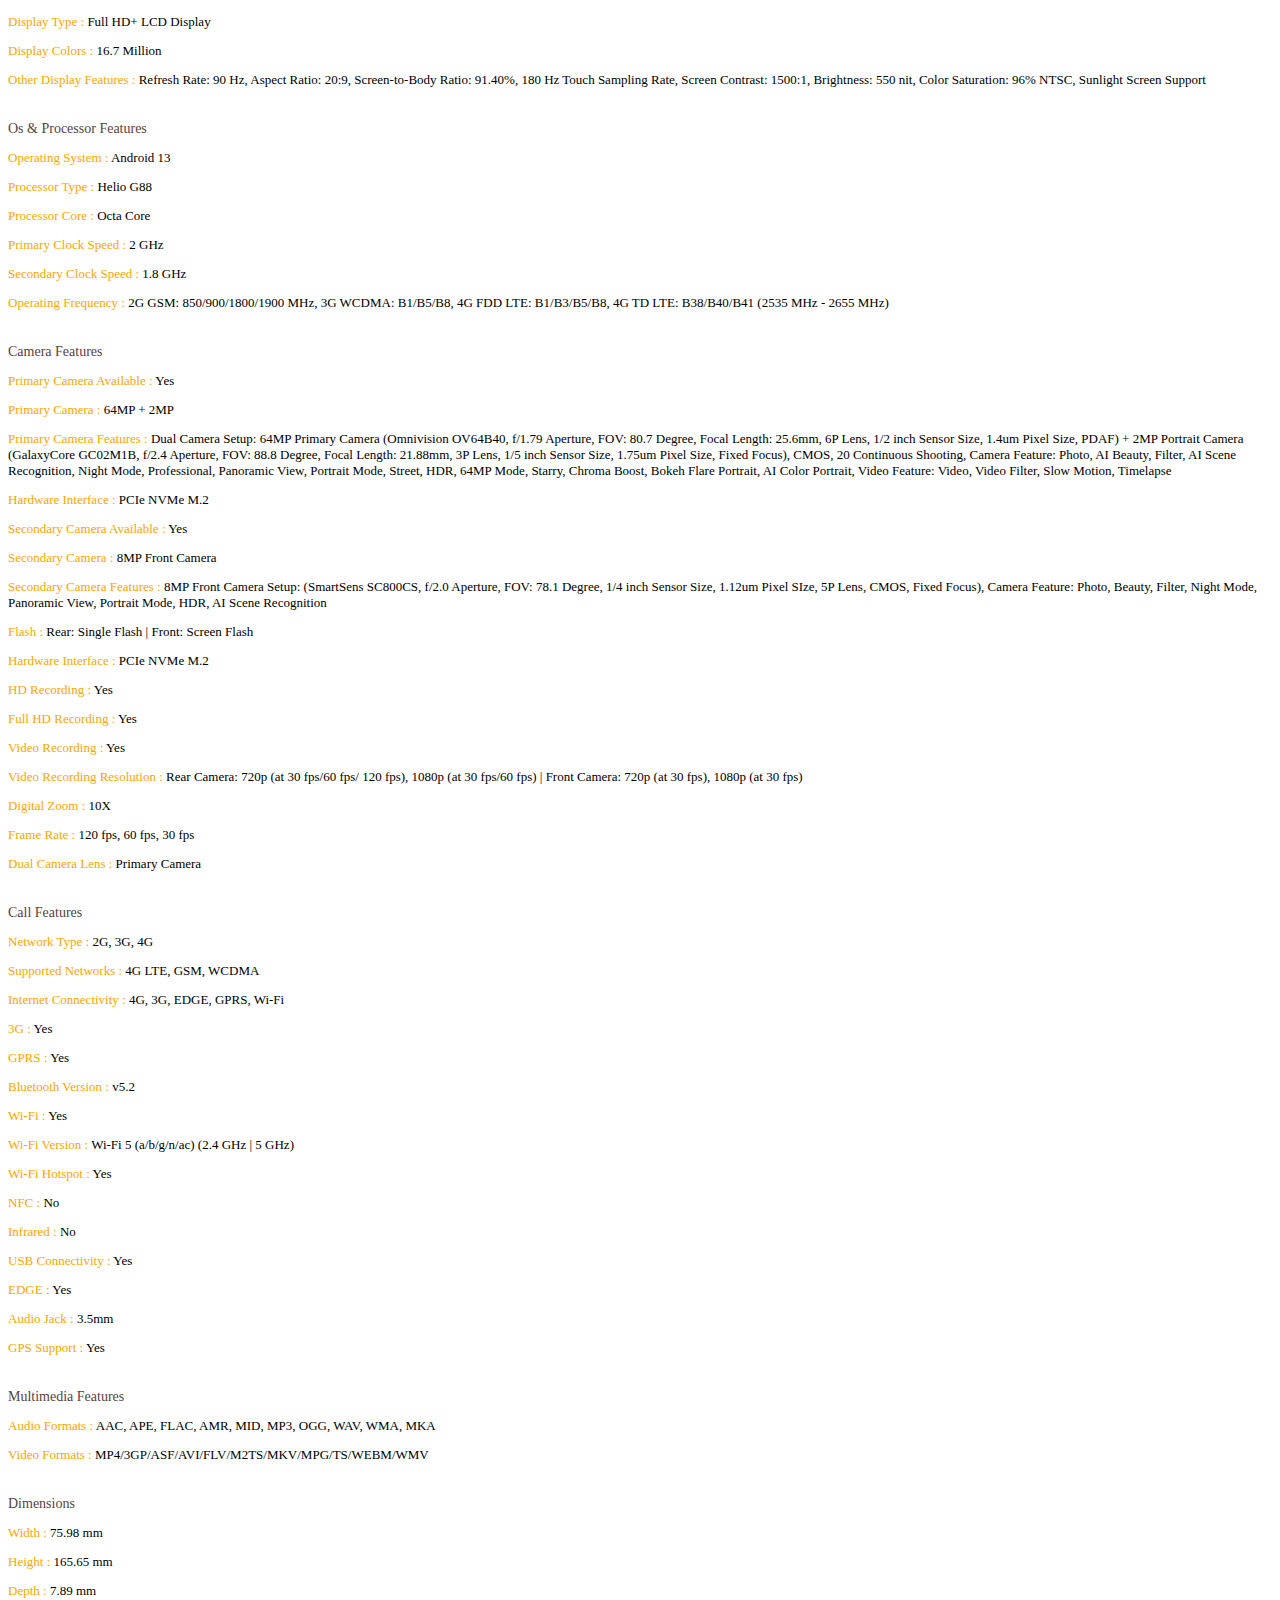
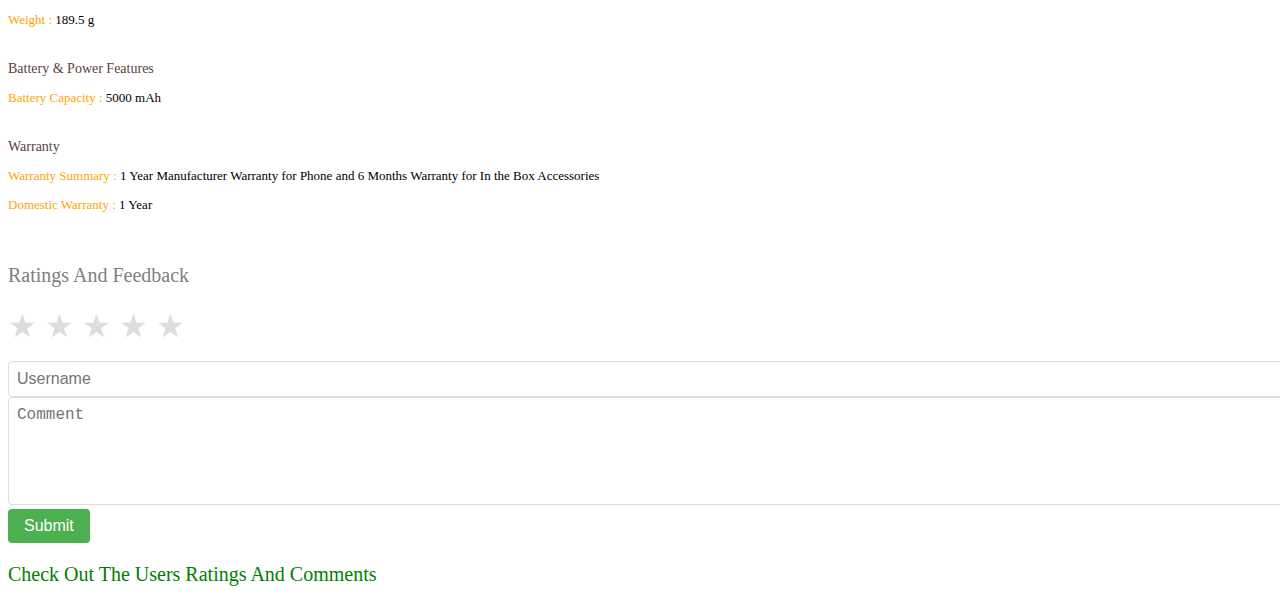
<file: flipkart/realmec55.html>
<!DOCTYPE html>
<html lang="en">
<head>
  <meta charset="UTF-8">
  <title>Realme C55</title>
  <link rel="stylesheet" href="styles.css">
</head>
<body>
<header>
  <nav style="text-align: center">
    <div  class="rectangle-box">
      <ul>
        <li><a href="Main_Webpage.html">Home</a></li>
        <li><a href="#">About</a></li>
        <li><a href="#">Products</a></li>
        <li><a href="#">Contact</a></li>
      </ul>
    </div>
    <h1 style="color:Yellow;text-align: center">realme C55</h1>
    <p style="color:white;text-align: center"> (Rainy Night, 128 GB) (8 GB RAM)</p>
  </nav>

</header>
</body>
<img src="resources/realmeicon.jpg" class="left-align" height="500" width="420" alt="Realme C55"/>
<div class="rating">
  <span style="color:yellow;font-size: 20px" class="star">&#9733;</span>
  <span style="color:yellow;font-size: 20px" class="star">&#9733;</span>
  <span style="color:yellow;font-size: 20px" class="star">&#9733;</span>
  <span style="color:yellow;font-size: 20px" class="star">&#9733;</span>
  <span style="color:yellow;font-size: 20px" class="star-half">&#9734;&#xFE0E;</span>
</div>

<h4 style="color:#808080;top: -20px" class="word-2">4.4 Star:5,878 Ratings & 348 Reviews</h4>
<p style="font-size: 30px;top: -35px;" class=word-2><s>&#8377 15,999</s><b>&#8377 14,999</b><p2 style="color:purple;font-size: 15px;"> 12% off</p2></p>
<p class="word-3">Available offers:</p>
<p class="word-3">Bank Offer5% Cashback on Axis Bank CardT&C</p>
<p class="word-3">Special PriceGet extra ₹2000 off (price inclusive of cashback/coupon)T&C</p>
<p class="word-3">FreebieGet 200% Welcome Bonus upto ₹10000*T&C</p>

<button class="shopping-button">
  <i class="fas fa-shopping-cart"></i> Buy Now
</button><br><br><br><br>

<p style="color:grey">Storage :</p>
<p style="color:grey">RAM :<p2 style="color:black" class="rectangle-box">4GB</p2><p3 style="color:black" class="rectangle-box">6GB</p3><p4 style="color:blue" class="rectangle-box">8GB</p4></p>
<p style="color:grey">Color :<p2 style="color:black" class="rectangle-box">Rainforest</p2><p3 style="color:blue" class="rectangle-box">Rainy Night</p3><p4 style="color:black" class="rectangle-box">Sunshower</p4></p>

<p style="color:grey">Highlights :<br><p2 style="color:black;font-size: 13px;">8 GB RAM | 128 GB ROM | Expandable Upto 1 TB</p2></p>
<p style="font-size: 13px">17.07 cm (6.72 inch) Full HD+ Display</p>
<p style="font-size: 13px">64MP + 2MP | 8MP Front Camera</p>
<p style="font-size: 13px">5000 mAh Battery</p>
<p style="font-size: 13px">Helio G88 Processor</p><br>

<p style="color:grey">Description :<br><p2 style="color:black;font-size: 13px;">Carry a sophisticated smartphone with you that allows you to multitask effortlessly and continue working no matter how challenging the day appears to be. The 64 MP AI camera of the Realme C55 enables you to snap stunning, high-quality photographs that capture every detail with remarkable clarity. Get a fantastic visual experience as well with the 17.07 cm (6.72) 90 Hz FHD+ display, which can captivate and excite you. Perceive astounding speed and faultless efficiency with up to 16 GB of dynamic RAM, as well. Whether you're viewing a high-definition video, playing graphics-intensive video games, or running many programmes at once, 16 GB of dynamic RAM offers a seamless and responsive user experience without lag or glitches.</p2></p><br>

<p style="color:grey;font-size:17px">Product Details<br><p1 style="color:#58423D;font-size:14px">General</p1></p>
<p style="color:orange;font-size:13px">In The Box  :  <p2 style="color:black">Handset, Adapter, USB Cable, Important Info Booklet with Warranty Card, Quick Guide, Sim Card Tool, Screen Protect Film, Case</p2></p>
<p style="color:orange;font-size:13px">Model Number  :  <p2 style="color:black">RMX3710</p2></p>
<p style="color:orange;font-size:13px">Model Name  :  <p2 style="color:black">C55</p2></p>
<p style="color:orange;font-size:13px">Color   :  <p2 style="color:black">Rainy Night</p2></p>
<p style="color:orange;font-size:13px">Browse Type  :  <p2 style="color:black">Smartphones</p2></p>
<p style="color:orange;font-size:13px">SIM Type  :  <p2 style="color:black">Dual Sim</p2></p>
<p style="color:orange;font-size:13px">Hybrid Sim Slot  :  <p2 style="color:black">No</p2></p>
<p style="color:orange;font-size:13px">Touchscreen  :  <p2 style="color:black">Yes</p2></p>
<p style="color:orange;font-size:13px">OTG Compatible  :  <p2 style="color:black">Yes</p2></p>
<p style="color:orange;font-size:13px">Quick Charging  :  <p2 style="color:black">Yes</p2></p>
<p style="color:orange;font-size:13px">SAR Value  :  <p2 style="color:black">Head:0.99 W/kg, Body: 1.23 W/kg</p2></p><br>

<p1 style="color:#58423D;font-size:14px">Display Features</p1>
<p style="color:orange;font-size:13px">Display Size  :  <p2 style="color:black">17.07 cm (6.72 inch)</p2></p>
<p style="color:orange;font-size:13px">Resolution  :  <p2 style="color:black">2400 x 1080 Pixels</p2></p>
<p style="color:orange;font-size:13px">Resolution Type  :  <p2 style="color:black">Full HD+</p2></p>
<p style="color:orange;font-size:13px">GPU  :  <p2 style="color:black">Mali-G52</p2></p>
<p style="color:orange;font-size:13px">Display Type  :  <p2 style="color:black">Full HD+ LCD Display</p2></p>
<p style="color:orange;font-size:13px">Display Colors :  <p2 style="color:black">16.7 Million</p2></p>
<p style="color:orange;font-size:13px">Other Display Features  :  <p2 style="color:black">Refresh Rate: 90 Hz, Aspect Ratio: 20:9, Screen-to-Body Ratio: 91.40%, 180 Hz Touch Sampling Rate, Screen Contrast: 1500:1, Brightness: 550 nit, Color Saturation: 96% NTSC, Sunlight Screen Support</p2></p><br>

<p1 style="color:#58423D;font-size:14px">Os & Processor Features</p1>
<p style="color:orange;font-size:13px">Operating System  :  <p2 style="color:black">Android 13</p2></p>
<p style="color:orange;font-size:13px">Processor Type  :  <p2 style="color:black">Helio G88</p2></p>
<p style="color:orange;font-size:13px">Processor Core  :  <p2 style="color:black">Octa Core</p2></p>
<p style="color:orange;font-size:13px">Primary Clock Speed :  <p2 style="color:black">2 GHz</p2></p>
<p style="color:orange;font-size:13px">Secondary Clock Speed  :  <p2 style="color:black">1.8 GHz</p2></p>
<p style="color:orange;font-size:13px">Operating Frequency :  <p2 style="color:black">2G GSM: 850/900/1800/1900 MHz, 3G WCDMA: B1/B5/B8, 4G FDD LTE: B1/B3/B5/B8, 4G TD LTE: B38/B40/B41 (2535 MHz - 2655 MHz)</p2></p><br>

<p1 style="color:#58423D;font-size:14px">Camera Features</p1>
<p style="color:orange;font-size:13px">Primary Camera Available :  <p2 style="color:black">Yes</p2></p>
<p style="color:orange;font-size:13px">Primary Camera  :  <p2 style="color:black">64MP + 2MP</p2></p>
<p style="color:orange;font-size:13px">Primary Camera Features  :  <p2 style="color:black">Dual Camera Setup: 64MP Primary Camera (Omnivision OV64B40, f/1.79 Aperture, FOV: 80.7 Degree, Focal Length: 25.6mm, 6P Lens, 1/2 inch Sensor Size, 1.4um Pixel Size, PDAF) + 2MP Portrait Camera (GalaxyCore GC02M1B, f/2.4 Aperture, FOV: 88.8 Degree, Focal Length: 21.88mm, 3P Lens, 1/5 inch Sensor Size, 1.75um Pixel Size, Fixed Focus), CMOS, 20 Continuous Shooting, Camera Feature: Photo, AI Beauty, Filter, AI Scene Recognition, Night Mode, Professional, Panoramic View, Portrait Mode, Street, HDR, 64MP Mode, Starry, Chroma Boost, Bokeh Flare Portrait, AI Color Portrait, Video Feature: Video, Video Filter, Slow Motion, Timelapse</p2></p>
<p style="color:orange;font-size:13px">Hardware Interface  :  <p2 style="color:black">PCIe NVMe M.2</p2></p>
<p style="color:orange;font-size:13px">Secondary Camera Available  :  <p2 style="color:black">Yes</p2></p>
<p style="color:orange;font-size:13px">Secondary Camera  :  <p2 style="color:black">8MP Front Camera</p2></p>
<p style="color:orange;font-size:13px">Secondary Camera Features  :  <p2 style="color:black">8MP Front Camera Setup: (SmartSens SC800CS, f/2.0 Aperture, FOV: 78.1 Degree, 1/4 inch Sensor Size, 1.12um Pixel SIze, 5P Lens, CMOS, Fixed Focus), Camera Feature: Photo, Beauty, Filter, Night Mode, Panoramic View, Portrait Mode, HDR, AI Scene Recognition</p2></p>
<p style="color:orange;font-size:13px">Flash  :  <p2 style="color:black">Rear: Single Flash | Front: Screen Flash</p2></p>
<p style="color:orange;font-size:13px">Hardware Interface  :  <p2 style="color:black">PCIe NVMe M.2</p2></p>
<p style="color:orange;font-size:13px">HD Recording  :  <p2 style="color:black">Yes</p2></p>
<p style="color:orange;font-size:13px">Full HD Recording  :  <p2 style="color:black">Yes</p2></p>
<p style="color:orange;font-size:13px">Video Recording  :  <p2 style="color:black">Yes</p2></p>
<p style="color:orange;font-size:13px">Video Recording Resolution  :  <p2 style="color:black">Rear Camera: 720p (at 30 fps/60 fps/ 120 fps), 1080p (at 30 fps/60 fps) | Front Camera: 720p (at 30 fps), 1080p (at 30 fps)</p2></p>
<p style="color:orange;font-size:13px">Digital Zoom  :  <p2 style="color:black">10X</p2></p>
<p style="color:orange;font-size:13px">Frame Rate  :  <p2 style="color:black">120 fps, 60 fps, 30 fps</p2></p>
<p style="color:orange;font-size:13px">Dual Camera Lens  :  <p2 style="color:black">Primary Camera</p2></p><br>

<p1 style="color:#58423D;font-size:14px">Call Features</p1>
<p style="color:orange;font-size:13px">Network Type  :  <p2 style="color:black">2G, 3G, 4G</p2></p>
<p style="color:orange;font-size:13px">Supported Networks  :  <p2 style="color:black">4G LTE, GSM, WCDMA</p2></p>
<p style="color:orange;font-size:13px">Internet Connectivity  :  <p2 style="color:black">4G, 3G, EDGE, GPRS, Wi-Fi</p2></p>
<p style="color:orange;font-size:13px">3G  :  <p2 style="color:black">Yes</p2></p>
<p style="color:orange;font-size:13px">GPRS  :  <p2 style="color:black">Yes</p2></p>
<p style="color:orange;font-size:13px">Bluetooth Version :  <p2 style="color:black">v5.2</p2></p>
<p style="color:orange;font-size:13px">Wi-Fi  :  <p2 style="color:black">Yes</p2></p>
<p style="color:orange;font-size:13px">Wi-Fi Version  :  <p2 style="color:black">Wi-Fi 5 (a/b/g/n/ac) (2.4 GHz | 5 GHz)</p2></p>
<p style="color:orange;font-size:13px">Wi-Fi Hotspot  :  <p2 style="color:black">Yes</p2></p>
<p style="color:orange;font-size:13px">NFC  :  <p2 style="color:black">No</p2></p>
<p style="color:orange;font-size:13px">Infrared  :  <p2 style="color:black">No</p2></p>
<p style="color:orange;font-size:13px">USB Connectivity  :  <p2 style="color:black">Yes</p2></p>
<p style="color:orange;font-size:13px">EDGE  :  <p2 style="color:black">Yes</p2></p>
<p style="color:orange;font-size:13px">Audio Jack  :  <p2 style="color:black">3.5mm</p2></p>
<p style="color:orange;font-size:13px">GPS Support  :  <p2 style="color:black">Yes</p2></p><br>

<p1 style="color:#58423D;font-size:14px">Multimedia Features</p1>
<p style="color:orange;font-size:13px">Audio Formats  :  <p2 style="color:black">AAC, APE, FLAC, AMR, MID, MP3, OGG, WAV, WMA, MKA</p2></p>
<p style="color:orange;font-size:13px">Video Formats  :  <p2 style="color:black">MP4/3GP/ASF/AVI/FLV/M2TS/MKV/MPG/TS/WEBM/WMV</p2></p><br>

<p1 style="color:#58423D;font-size:14px">Dimensions</p1>
<p style="color:orange;font-size:13px">Width  :  <p2 style="color:black">75.98 mm</p2></p>
<p style="color:orange;font-size:13px">Height  :  <p2 style="color:black">165.65 mm</p2></p>
<p style="color:orange;font-size:13px">Depth  :  <p2 style="color:black">7.89 mm</p2></p>
<p style="color:orange;font-size:13px">Weight  :  <p2 style="color:black">189.5 g</p2></p><br>

<p1 style="color:#58423D;font-size:14px">Battery & Power Features</p1>
<p style="color:orange;font-size:13px">Battery Capacity  :  <p2 style="color:black">5000 mAh</p2></p><br>

<p1 style="color:#58423D;font-size:14px">Warranty</p1>
<p style="color:orange;font-size:13px">Warranty Summary  :  <p2 style="color:black">1 Year Manufacturer Warranty for Phone and 6 Months Warranty for In the Box Accessories</p2></p>
<p style="color:orange;font-size:13px">Domestic Warranty  :  <p2 style="color:black">1 Year</p2></p><br>

<p style="color:grey;font-size:20px">Ratings And Feedback</p>
<div class="rating">
  <input type="radio" id="star5" name="rating" value="5" /><label for="star5" title="5 stars"></label>
  <input type="radio" id="star4" name="rating" value="4" /><label for="star4" title="4 stars"></label>
  <input type="radio" id="star3" name="rating" value="3" /><label for="star3" title="3 stars"></label>
  <input type="radio" id="star2" name="rating" value="2" /><label for="star2" title="2 stars"></label>
  <input type="radio" id="star1" name="rating" value="1" /><label for="star1" title="1 star"></label>
</div>

<div class="comment-form">
  <label for="username"></label><input type="text" id="username" placeholder="Username" required>
  <br>
  <label for="comment"></label><textarea id="comment" placeholder="Comment" rows="5" required></textarea>
  <br>
  <input type="submit" value="Submit" onclick="submitForm()">
</div>
<p style="color:Green;font-size:20px">Check Out The Users Ratings And Comments</p>
<div id="feedback"></div>


<script src="javascript.js"></script>

</html>
</file>
<file: styles.css>
header {
  background-color: #333;
  color: #fff;
  padding: 20px;
}

nav ul {
  list-style-type: none;
  margin: 0;
  padding: 0;
}

nav li {
  display: inline;
  margin-right: 10px;
}

nav a {
  text-decoration: none;
  color: #fff;
  font-size: 16px;
}

nav a:hover {
  color: #ffcc00;
}
.rectangle-box-dark {
  border: 1px solid black;
  padding: 2px;
  display: inline-block;
  margin-bottom: 1px;
}
.rectangle-box {
  border: 1px solid #ccc;
  padding: 10px;
  margin: 10px;
}
.rectangle-box2 {
  background-color: #f5f5dc;
  border: 1px solid #ccc;
  padding: 5px;
  margin: 5px;

}
.centered-text {
  text-align: center;
}
.left-align {
      float: left;
}
.word {
      position: relative;
      top: -10px;
      left: 150px;
    }
.word1 {
      position: relative;
      top: -10px;
    }
.word-2 {
      position: relative;
      top: -10px;
      left:10px;
    }
.word-3 {
      position: relative;
      top: -40px;
      left:10px;
    }

.rating {
  display: flex;
  flex-direction: row;
  justify-content: flex-start;
  align-items: center;
  margin-bottom: 1rem;
}

.rating input {
  display: none;
}

.rating label {
  color: #ddd;
  font-size: 2rem;
  margin-right: 0.5rem;
  cursor: pointer;
  transition: color 0.2s;
}

.rating label:before {
  content: "\2605";
}

.rating label:hover,
.rating input:checked ~ label,
.rating input:checked ~ label ~ label {
  color: #ffbf00;
}

.comment-form {
  margin-bottom: 1rem;
}

.comment-form input[type="text"],
.comment-form textarea {
  width: 100%;
  padding: 0.5rem;
  font-size: 1rem;
  border-radius: 4px;
  border: 1px solid #ddd;
}

.comment-form input[type="text"]:focus,
.comment-form textarea:focus {
  outline: none;
  border-color: #888;
}

.comment-form textarea {
  resize: vertical;
}

.comment-form input[type="submit"] {
  padding: 0.5rem 1rem;
  font-size: 1rem;
  background-color: #4CAF50;
  color: white;
  border: none;
  border-radius: 4px;
  cursor: pointer;
}

.username {
  font-weight: bold;
  margin-bottom: 0.5rem;
}

.comment {
  margin-bottom: 1rem;
  padding: 0.5rem;
  background-color: #f9f9f9;
  border-radius: 4px;
}
.rating {
  display: flex;
  flex-direction: row;
  justify-content: flex-start;
  align-items: center;
  margin-bottom: 1rem;
}

.rating input {
  display: none;
}

.rating label {
  color: #ddd;
  font-size: 2rem;
  margin-right: 0.5rem;
  cursor: pointer;
  transition: color 0.2s;
}

.rating label:before {
  content: "\2605";
}
.shopping-button{
  display: inline-block;
  outline: 0;
  border:0;
  left:10px;
  cursor: pointer;
  text-decoration: none;
  position: relative;
  color: #000;
  background: #fff;
  line-height: 10px;
  border-radius: 40px;
  padding: 20px;
  font-size: 20px;
  font-weight: 600;
  box-shadow: rgb(255, 198, 0) -2px -2px 0px 2px, rgb(246, 84, 174) 0px 0px 0px 4px, rgba(0, 0, 0, 0.05) 0px 0px 2px 7px;
  transition: all 0.2s;
  :hover{
  box-shadow: rgb(246, 84, 174) -2px -2px 0px 2px, rgb(255, 198, 0) 0px 0px 0px 4px, rgba(0, 0, 0, 0.05) 0px 0px 2px 7px;
  transform: scale(1.01);
}
.video-container {
  position: relative;
  width: 100%;
  height: 300px; /* Adjust the height as needed */
  overflow: hidden;
}

.video-container video {
  position: absolute;
  top: 50%;
  left: 50%;
  transform: translate(-50%, -50%);
  max-width: 100%;
  max-height: 100%;
}
</file>
<file: amazon/styles.css>
header {
  background-color: #333;
  color: #fff;
  padding: 20px;
}

nav ul {
  list-style-type: none;
  margin: 0;
  padding: 0;
}

nav li {
  display: inline;
  margin-right: 10px;
}

nav a {
  text-decoration: none;
  color: #fff;
  font-size: 16px;
}

nav a:hover {
  color: #ffcc00;
}
.rectangle-box-dark {
  border: 1px solid black;
  padding: 2px;
  display: inline-block;
  margin-bottom: 1px;
}
.rectangle-box {
  border: 1px solid #ccc;
  padding: 10px;
  margin: 10px;
}
.rectangle-box2 {
  background-color: #f5f5dc;
  border: 1px solid #ccc;
  padding: 5px;
  margin: 5px;

}
.centered-text {
  text-align: center;
}
.left-align {
      float: left;
}
.word {
      position: relative;
      top: -10px;
      left: 150px;
    }
.word1 {
      position: relative;
      top: -10px;
    }
.word-2 {
      position: relative;
      top: -10px;
      left:10px;
    }
.word-3 {
      position: relative;
      top: -40px;
      left:10px;
    }

.rating {
  display: flex;
  flex-direction: row;
  justify-content: flex-start;
  align-items: center;
  margin-bottom: 1rem;
}

.rating input {
  display: none;
}

.rating label {
  color: #ddd;
  font-size: 2rem;
  margin-right: 0.5rem;
  cursor: pointer;
  transition: color 0.2s;
}

.rating label:before {
  content: "\2605";
}

.rating label:hover,
.rating input:checked ~ label,
.rating input:checked ~ label ~ label {
  color: #ffbf00;
}

.comment-form {
  margin-bottom: 1rem;
}

.comment-form input[type="text"],
.comment-form textarea {
  width: 100%;
  padding: 0.5rem;
  font-size: 1rem;
  border-radius: 4px;
  border: 1px solid #ddd;
}

.comment-form input[type="text"]:focus,
.comment-form textarea:focus {
  outline: none;
  border-color: #888;
}

.comment-form textarea {
  resize: vertical;
}

.comment-form input[type="submit"] {
  padding: 0.5rem 1rem;
  font-size: 1rem;
  background-color: #4CAF50;
  color: white;
  border: none;
  border-radius: 4px;
  cursor: pointer;
}

.username {
  font-weight: bold;
  margin-bottom: 0.5rem;
}

.comment {
  margin-bottom: 1rem;
  padding: 0.5rem;
  background-color: #f9f9f9;
  border-radius: 4px;
}
.rating {
  display: flex;
  flex-direction: row;
  justify-content: flex-start;
  align-items: center;
  margin-bottom: 1rem;
}

.rating input {
  display: none;
}

.rating label {
  color: #ddd;
  font-size: 2rem;
  margin-right: 0.5rem;
  cursor: pointer;
  transition: color 0.2s;
}

.rating label:before {
  content: "\2605";
}
.shopping-button{
  display: inline-block;
  outline: 0;
  border:0;
  left:10px;
  cursor: pointer;
  text-decoration: none;
  position: relative;
  color: #000;
  background: #fff;
  line-height: 10px;
  border-radius: 40px;
  padding: 20px;
  font-size: 20px;
  font-weight: 600;
  box-shadow: rgb(255, 198, 0) -2px -2px 0px 2px, rgb(246, 84, 174) 0px 0px 0px 4px, rgba(0, 0, 0, 0.05) 0px 0px 2px 7px;
  transition: all 0.2s;
  :hover{
  box-shadow: rgb(246, 84, 174) -2px -2px 0px 2px, rgb(255, 198, 0) 0px 0px 0px 4px, rgba(0, 0, 0, 0.05) 0px 0px 2px 7px;
  transform: scale(1.01);
}
.video-container {
  position: relative;
  width: 100%;
  height: 300px; /* Adjust the height as needed */
  overflow: hidden;
}

.video-container video {
  position: absolute;
  top: 50%;
  left: 50%;
  transform: translate(-50%, -50%);
  max-width: 100%;
  max-height: 100%;
}
</file>
<file: flipkart/styles.css>
header {
  background-color: #333;
  color: #fff;
  padding: 20px;
}

nav ul {
  list-style-type: none;
  margin: 0;
  padding: 0;
}

nav li {
  display: inline;
  margin-right: 10px;
}

nav a {
  text-decoration: none;
  color: #fff;
  font-size: 16px;
}

nav a:hover {
  color: #ffcc00;
}
.rectangle-box-dark {
  border: 1px solid black;
  padding: 2px;
  display: inline-block;
  margin-bottom: 1px;
}
.rectangle-box {
  border: 1px solid #ccc;
  padding: 10px;
  margin: 10px;
}
.rectangle-box2 {
  background-color: #f5f5dc;
  border: 1px solid #ccc;
  padding: 5px;
  margin: 5px;

}
.centered-text {
  text-align: center;
}
.left-align {
      float: left;
}
.word {
      position: relative;
      top: -10px;
      left: 150px;
    }
.word1 {
      position: relative;
      top: -10px;
    }
.word-2 {
      position: relative;
      top: -10px;
      left:10px;
    }
.word-3 {
      position: relative;
      top: -40px;
      left:10px;
    }

.rating {
  display: flex;
  flex-direction: row;
  justify-content: flex-start;
  align-items: center;
  margin-bottom: 1rem;
}

.rating input {
  display: none;
}

.rating label {
  color: #ddd;
  font-size: 2rem;
  margin-right: 0.5rem;
  cursor: pointer;
  transition: color 0.2s;
}

.rating label:before {
  content: "\2605";
}

.rating label:hover,
.rating input:checked ~ label,
.rating input:checked ~ label ~ label {
  color: #ffbf00;
}

.comment-form {
  margin-bottom: 1rem;
}

.comment-form input[type="text"],
.comment-form textarea {
  width: 100%;
  padding: 0.5rem;
  font-size: 1rem;
  border-radius: 4px;
  border: 1px solid #ddd;
}

.comment-form input[type="text"]:focus,
.comment-form textarea:focus {
  outline: none;
  border-color: #888;
}

.comment-form textarea {
  resize: vertical;
}

.comment-form input[type="submit"] {
  padding: 0.5rem 1rem;
  font-size: 1rem;
  background-color: #4CAF50;
  color: white;
  border: none;
  border-radius: 4px;
  cursor: pointer;
}

.username {
  font-weight: bold;
  margin-bottom: 0.5rem;
}

.comment {
  margin-bottom: 1rem;
  padding: 0.5rem;
  background-color: #f9f9f9;
  border-radius: 4px;
}
.rating {
  display: flex;
  flex-direction: row;
  justify-content: flex-start;
  align-items: center;
  margin-bottom: 1rem;
}

.rating input {
  display: none;
}

.rating label {
  color: #ddd;
  font-size: 2rem;
  margin-right: 0.5rem;
  cursor: pointer;
  transition: color 0.2s;
}

.rating label:before {
  content: "\2605";
}
.shopping-button{
  display: inline-block;
  outline: 0;
  border:0;
  left:10px;
  cursor: pointer;
  text-decoration: none;
  position: relative;
  color: #000;
  background: #fff;
  line-height: 10px;
  border-radius: 40px;
  padding: 20px;
  font-size: 20px;
  font-weight: 600;
  box-shadow: rgb(255, 198, 0) -2px -2px 0px 2px, rgb(246, 84, 174) 0px 0px 0px 4px, rgba(0, 0, 0, 0.05) 0px 0px 2px 7px;
  transition: all 0.2s;
  :hover{
  box-shadow: rgb(246, 84, 174) -2px -2px 0px 2px, rgb(255, 198, 0) 0px 0px 0px 4px, rgba(0, 0, 0, 0.05) 0px 0px 2px 7px;
  transform: scale(1.01);
}
.video-container {
  position: relative;
  width: 100%;
  height: 300px; /* Adjust the height as needed */
  overflow: hidden;
}

.video-container video {
  position: absolute;
  top: 50%;
  left: 50%;
  transform: translate(-50%, -50%);
  max-width: 100%;
  max-height: 100%;
}
</file>
